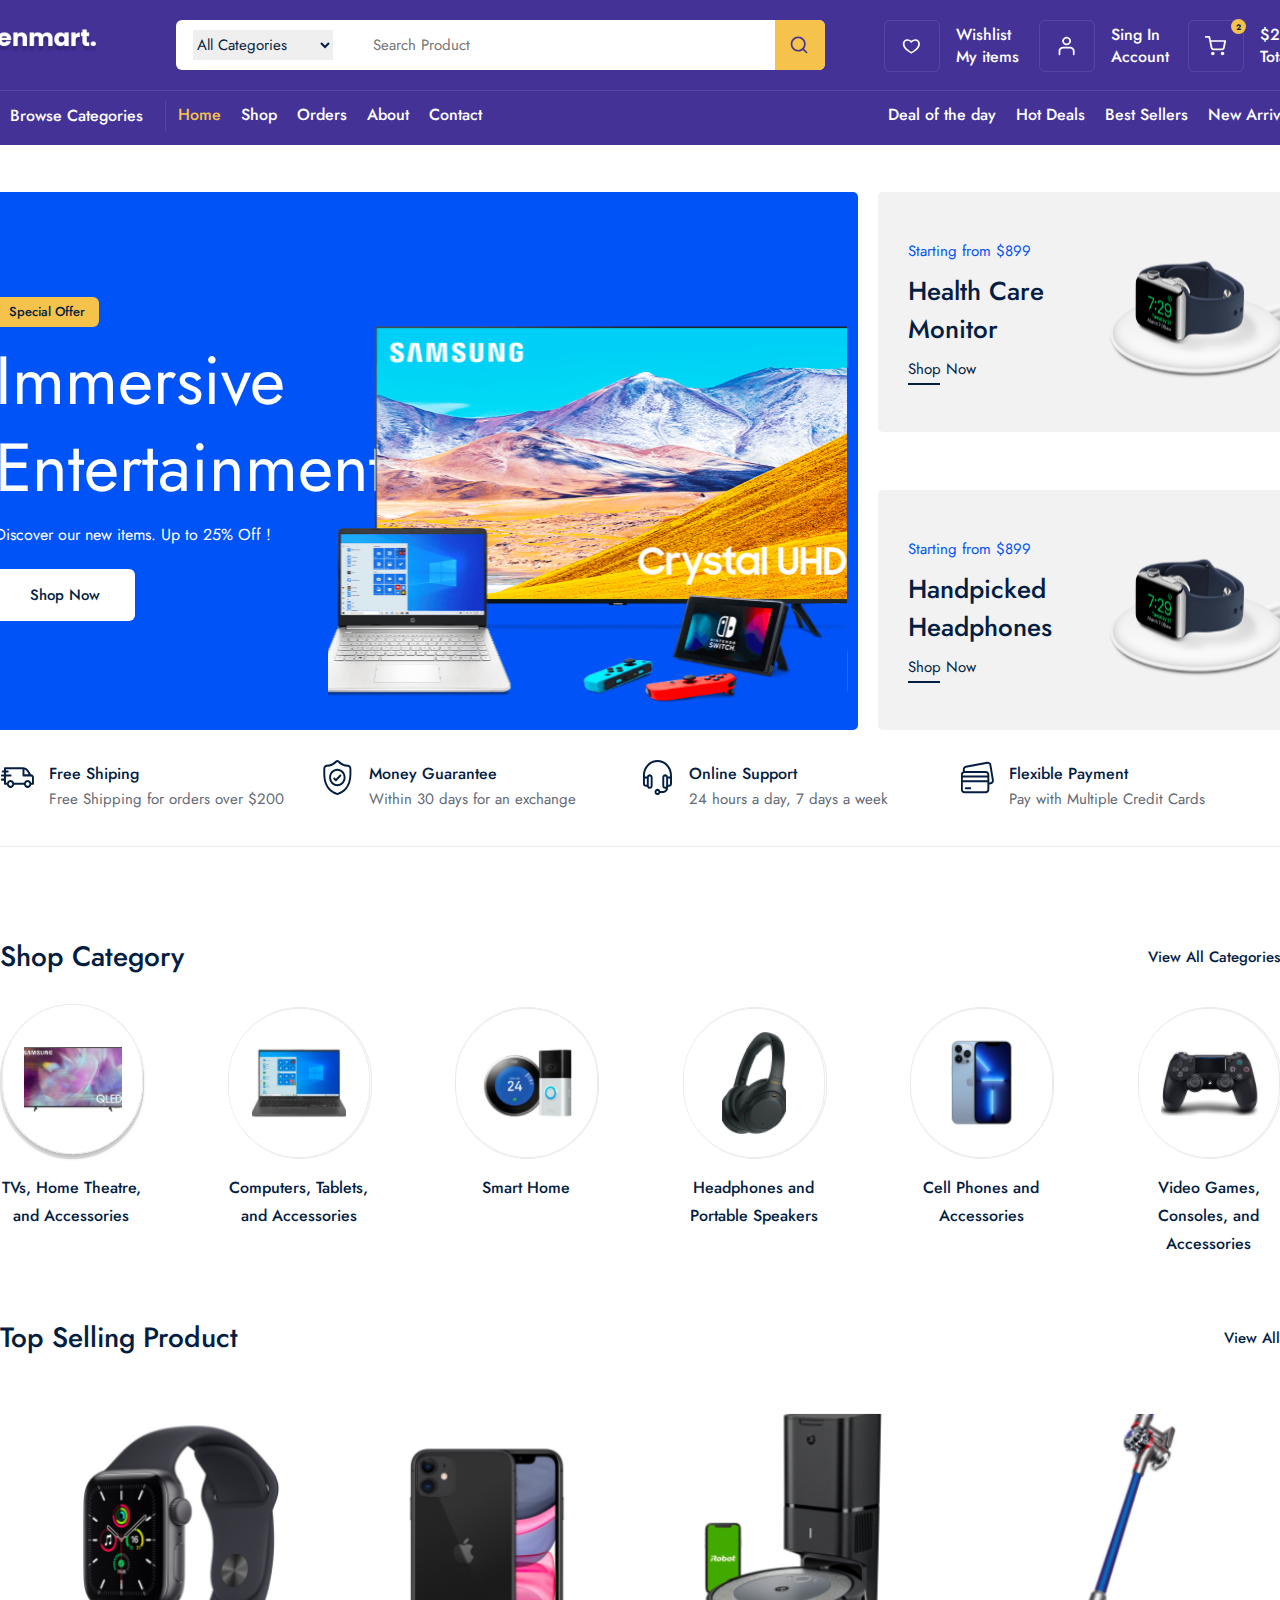
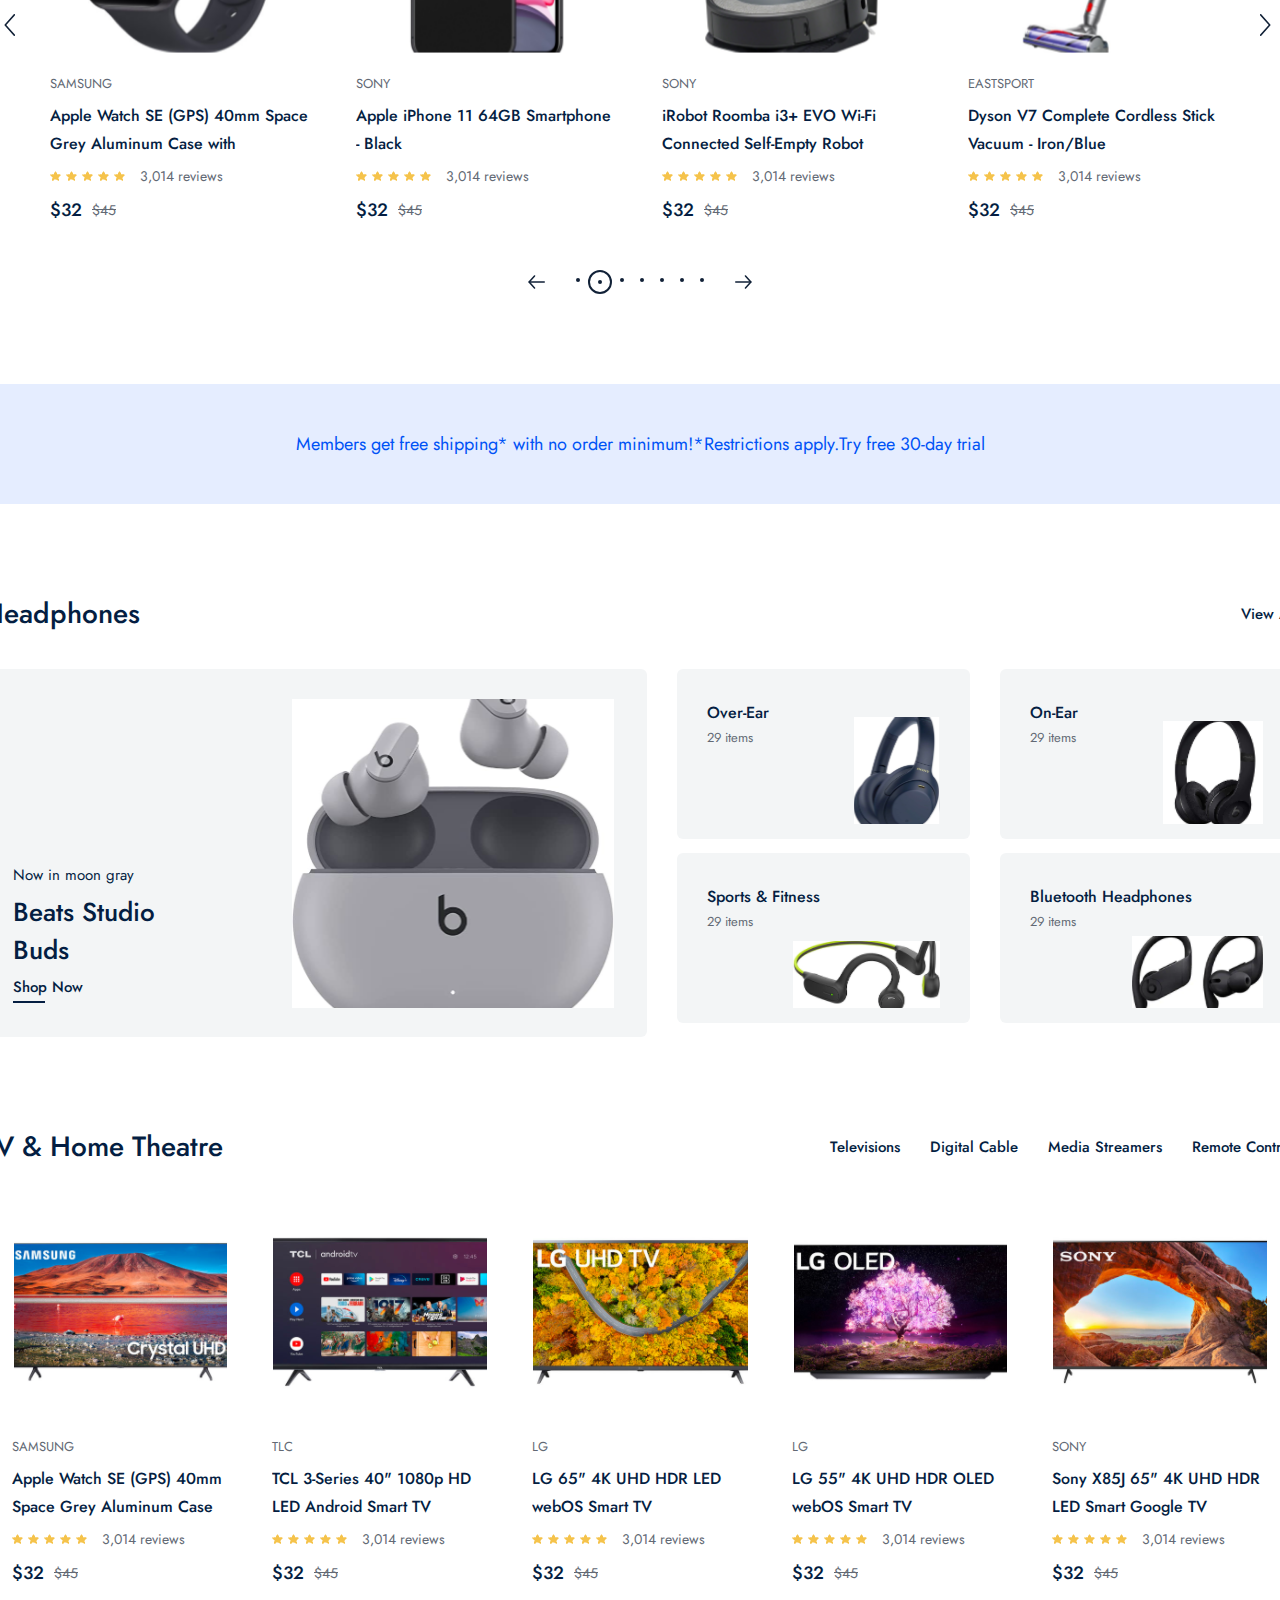
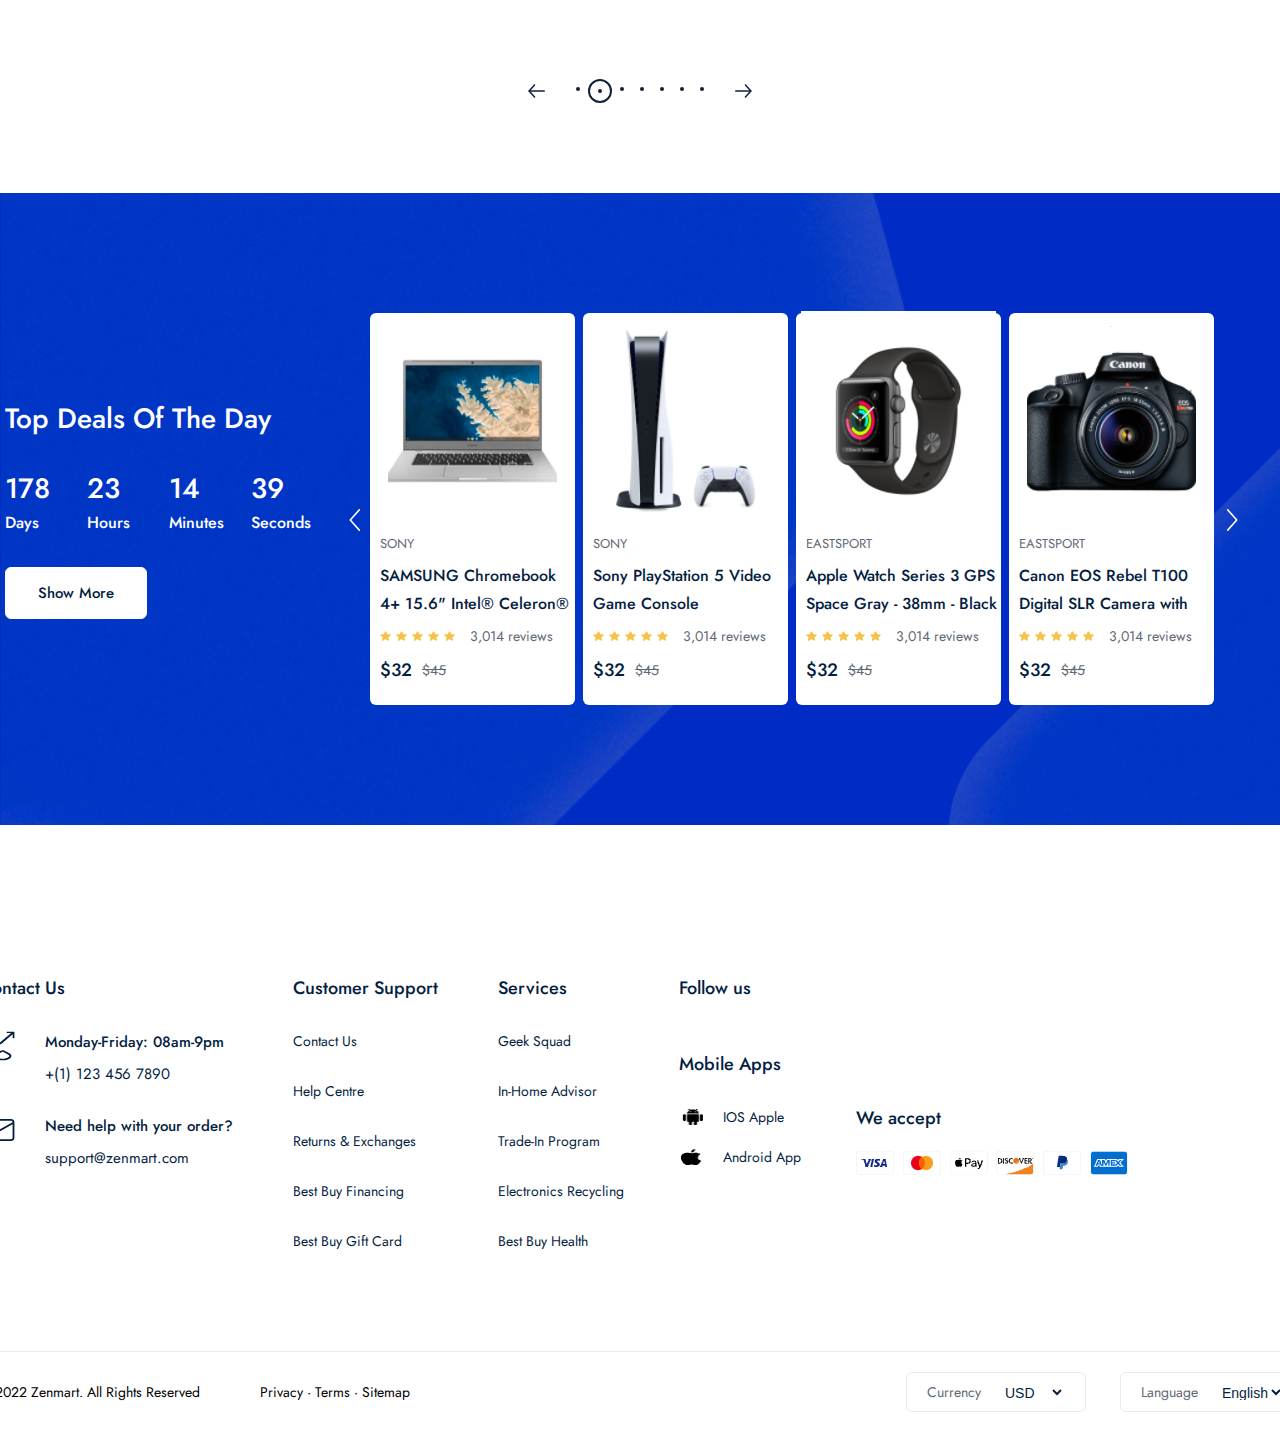
<file: index.html>
<!DOCTYPE html>
<html lang="en">
<head>
    <meta charset="UTF-8">
    <meta name="viewport" content="width=device-width, initial-scale=1.0">
    <title>Zenmart</title>
    <link rel="preconnect" href="https://fonts.googleapis.com">
    <link rel="preconnect" href="https://fonts.gstatic.com" crossorigin>
    <link href="https://fonts.googleapis.com/css2?family=Jost:ital,wght@0,100..900;1,100..900&display=swap" rel="stylesheet">
    <link rel="stylesheet" href="public/css/command.css">
    <link rel="stylesheet" href="public/css/home.css">
    <link rel="stylesheet" href="https://cdnjs.cloudflare.com/ajax/libs/font-awesome/6.5.2/css/all.min.css" integrity="sha512-SnH5WK+bZxgPHs44uWIX+LLJAJ9/2PkPKZ5QiAj6Ta86w+fsb2TkcmfRyVX3pBnMFcV7oQPJkl9QevSCWr3W6A==" crossorigin="anonymous" referrerpolicy="no-referrer" />
</head>
<body>
    <div class="navbar_frame">
        <div class="container">
            <div class="navbar_top">
                <a href="./order.html/card.html">
                    <img src="../public/images/logo.png" alt="">
                </a>
                <div class="nav_search_frame">
                    <div class="search_box">
                        <div class="category_list">
                            <select>
                                <option value=""selected>All Categories</option>
                                <option value="">Computer</option>
                            </select>
                        </div>
                        <input type="search" placeholder="Search Product">
                    </div>
                    <div class="search_icon_box">
                        <img src="public/images/search 1.svg">
                    </div>
                </div>
                <div class="nav_top_menu">
                    <a href="./order.html/card.html">
                        <div class="top_menu_box">
                            <div class="box_icon_box">
                                <img src="public/images/heart 1.svg" alt="">
                            </div>
                            <div class="box_info_box">
                                <span>Wishlist</span>
                                <strong>My items</strong>
                            </div>
                        </div>
                    </a>
                    <a href="./other/login.html">
                        <div class="top_menu_box">
                            <div class="box_icon_box">
                                <img src="public/images/profile 1.svg" alt="">
                            </div>
                            <div class="box_info_box">
                                <span>Sing In</span>
                                <strong>Account</strong>
                            </div>
                        </div>
                    </a>
                    <a href="./order.html/card.html">
                        <div class="top_menu_box">
                            <div class="box_icon_box">
                                <div class="basket_count">2</div>
                                <img src="public/images/shopping-cart 1.svg" alt="">
                            </div>
                            <div class="box_info_box">
                                <span>$200</span>
                                <strong>Total</strong>
                            </div>
                        </div>
                    </a>
                </div>
            </div>
            <div class="navbar_bott">
                <div class="navbar_bott_menu_box">
                    <div class="browse_box">
                        <img src="public/images/Group 44.svg" alt="">
                        <span>Browse Categories</span>
                    </div>
                    <div class="navbar_route_menu">
                        <div class="router_menu">
                            <a href="index.html" class="active">Home</a>
                        </div>
                        <div class="router_menu">
                            <a href="./Product/all.html">Shop</a>
                        </div>
                        <div class="router_menu">
                            <a href="./order.html/card.html">Orders</a>
                        </div>
                        <div class="router_menu">
                            <a href="./other/about.html">About</a>
                        </div>
                        <div class="router_menu">
                            <a href="./other/contact.html">Contact</a>
                        </div>
                    </div>
                    <div class="sorting_menu">
                        <span>Deal of the day</span>
                        <span>Hot Deals</span>
                        <span>Best Sellers</span>
                        <span>New Arrivals</span>
                    </div>
                </div>
            </div>
        </div>
    </div>
    <div class="home_page">
        <div class="header_frame">
            <div class="container">
                <div class="header_left">
                    <div class="header_content">
                        <div>Special Offer</div>
                        <span>Immersive 
                            Entertainment</span>
                        <p>Discover our new items. Up to 25% Off !</p>
                        <a href="./Product/all.html">Shop Now</a>
                        <img src="./public/images/image 12.svg" alt="">
                    </div>
                </div>
                <div class="header_right">
                    <div class="header_box">
                        <div class="box_left">
                            <span>Starting from $899</span>
                            <p>Health Care Monitor</p>
                            <a href="./Product/chosenProduct.html">Shop Now</a>
                            <div class="hover_border"></div>
                        </div>
                        <div class="box_right">
                            <img src="./public/images/image 6.svg">
                        </div>
                    </div>
                    <div class="header_box">
                        <div class="box_left">
                            <span>Starting from $899</span>
                            <p>Handpicked Headphones</p>
                            <a href="./Product/chosenProduct.html">Shop Now</a>
                            <div class="hover_border"></div>
                        </div>
                        <div class="box_right">
                            <img src="./public/images/image 6.svg">
                        </div>
                    </div>
                </div>
            </div>
        </div>
        <div class="service_frame">
            <div class="container">
                <div class="service_box">
                    <img src="./public/images/fast-delivery 1.svg">
                    <div class="service_content">
                        <span>Free Shiping</span>
                        <p>Free Shipping for orders over $200</p>
                    </div>
                </div>
                <div class="service_box">
                    <img src="./public/images/shield 1.svg">
                    <div class="service_content">
                        <span>Money Guarantee</span>
                        <p>Within 30 days for an exchange</p>
                    </div>
                </div>
                <div class="service_box">
                    <img src="./public/images/headphones 1.svg">
                    <div class="service_content">
                        <span>Online Support</span>
                        <p>24 hours a day, 7 days a week</p>
                    </div>
                </div>
                <div class="service_box">
                    <img src="./public/images/credit-card 1.svg">
                    <div class="service_content">
                        <span>Flexible Payment</span>
                        <p>Pay with Multiple Credit Cards</p>
                    </div>
                </div>
            </div>
        </div>
        <div class="shop_category_frame">
            <div class="container">
                <div class="category_top">
                    <span>Shop Category</span>
                    <a href="./Product/all.html">View All Categories</a>
                </div>
                <div class="category_wrapper">
                    <div class="category_box">
                        <div class="category_img_box">
                            <img src="./public/images/images.png" alt="">
                        </div>
                        <span>TVs, Home Theatre, and Accessories</span>
                    </div>
                    <div class="category_box">
                        <div class="category_img_box">
                            <img src="./public/images/images (1).png" alt="">
                        </div>
                        <span>Computers, Tablets, and Accessories</span>
                    </div>
                    <div class="category_box">
                        <div class="category_img_box">
                            <img src="./public/images/images (2).png" alt="">
                        </div>
                        <span>Smart Home</span>
                    </div>
                    <div class="category_box">
                        <div class="category_img_box">
                            <img src="./public/images/images (3).png" alt="">
                        </div>
                        <span>Headphones and Portable Speakers</span>
                    </div>
                    <div class="category_box">
                        <div class="category_img_box">
                            <img src="./public/images/images (4).png" alt="">
                        </div>
                        <span>Cell Phones and Accessories</span>
                    </div>
                    <div class="category_box">
                        <div class="category_img_box">
                            <img src="./public/images/images (5).png" alt="">
                        </div>
                        <span>Video Games, Consoles, and Accessories</span>
                    </div>
                </div>
            </div>
        </div>
        <div class="selling_product_frame">
            <div class="container">
                <div class="category_top">
                    <span>Top Selling Product</span>
                    <a href="./Product/all.html">View All </a>
                </div>
                <div class="product_wrapper">
                <div class="next_pre_box">
                     <img src="./public/images/next.svg" alt="">
                </div>
                <div class="product_boxes">
                    <div class="product_box">
                        <a href="./Product/chosenProduct.html">
                            <div class="product_img_box" style="background-image: url(./public/images/Watch.png); background-size: cover;">
                            <div class="hover_box">
                                <button>Add to Card</button>
                            </div>
                            </div>
                        </a>
                        <div class="product_content_box">
                        <span class="product_title">SAMSUNG</span>
                        <a href="./Product/chosenProduct.html">
                            <p class="product_desc">Apple Watch SE (GPS) 40mm Space Grey Aluminum Case with</p>
                        </a>
                        <div class="review_box">
                            <img src="./public/images/star !.png">
                            <img src="./public/images/star !.png">
                            <img src="./public/images/star !.png">
                            <img src="./public/images/star !.png">
                            <img src="./public/images/star !.png">
                            <span>3,014 reviews</span>
                        </div>
                        <div class="price_box">
                            <strong>$32</strong>
                            <span>$45</span>
                        </div>    
                        </div>
                    </div>
                    <div class="product_box">
                        <a href="./Product/chosenProduct.html">
                            <div class="product_img_box" style="background-image: url(./public/images/Iphone.png); background-size: cover;">
                            <div class="hover_box">
                                <button>Add to Card</button>
                            </div>
                            </div>
                        </a>
                        <div class="product_content_box">
                        <span class="product_title">SONY</span>
                        <a href="./Product/chosenProduct.html">
                            <p class="product_desc">Apple iPhone 11 64GB Smartphone - Black</p>
                        </a>
                        <div class="review_box">
                            <img src="./public/images/star !.png">
                            <img src="./public/images/star !.png">
                            <img src="./public/images/star !.png">
                            <img src="./public/images/star !.png">
                            <img src="./public/images/star !.png">
                            <span>3,014 reviews</span>
                        </div>
                        <div class="price_box">
                            <strong>$32</strong>
                            <span>$45</span>
                        </div>    
                        </div>
                    </div>
                    <div class="product_box">
                        <a href="./Product/chosenProduct.html">
                            <div class="product_img_box" style="background-image: url(./public/images/iRobot.png); background-size: cover;">
                            <div class="hover_box">
                                <button>Add to Card</button>
                            </div>
                            </div>
                        </a>
                        <div class="product_content_box">
                        <span class="product_title">SONY</span>
                        <a href="./Product/chosenProduct.html">
                            <p class="product_desc">iRobot Roomba i3+ EVO Wi-Fi Connected Self-Empty Robot</p>
                        </a>
                        <div class="review_box">
                            <img src="./public/images/star !.png">
                            <img src="./public/images/star !.png">
                            <img src="./public/images/star !.png">
                            <img src="./public/images/star !.png">
                            <img src="./public/images/star !.png">
                            <span>3,014 reviews</span>
                        </div>
                        <div class="price_box">
                            <strong>$32</strong>
                            <span>$45</span>
                        </div>    
                        </div>
                    </div>
                    <div class="product_box">
                        <a href="./Product/chosenProduct.html">
                            <div class="product_img_box" style="background-image: url(./public/images/Vacum-ron.png); background-size: cover;">
                            <div class="hover_box">
                                <button>Add to Card</button>
                            </div>
                            </div>
                        </a>
                        <div class="product_content_box">
                        <span class="product_title">EASTSPORT</span>
                        <a href="./Product/chosenProduct.html">
                            <p class="product_desc">Dyson V7 Complete Cordless Stick Vacuum - Iron/Blue</p>
                        </a>
                        <div class="review_box">
                            <img src="./public/images/star !.png">
                            <img src="./public/images/star !.png">
                            <img src="./public/images/star !.png">
                            <img src="./public/images/star !.png">
                            <img src="./public/images/star !.png">
                            <span>3,014 reviews</span>
                        </div>
                        <div class="price_box">
                            <strong>$32</strong>
                            <span>$45</span>
                        </div>    
                        </div>
                    </div>
                </div>
                <div class="next_pre_box">
                    <img src="./public/images/next.svg" style="transform: scaleX(-1);">
               </div>
            </div>
            <div class="pagionation_box">
                <div class="pagionation_main">
                    <img src="./public/images/arrow-right.svg" alt="">
                    <div class="pagionation_dot">
                        <div class="dot">
                            <div></div>
                        </div>
                        <div class="dot active">
                            <div></div>
                        </div>
                        <div class="dot">
                            <div></div>
                        </div>
                        <div class="dot">
                            <div></div>
                        </div>
                        <div class="dot">
                            <div></div>
                        </div>
                        <div class="dot">
                            <div></div>
                        </div>
                        <div class="dot">
                            <div></div>
                        </div>
                    </div>
                    <img src="./public/images/arrow-right.svg" style="transform: scaleX(-1);">
                </div>
            </div>
        </div>
        </div>
        <div class="adv_frame">
            Members get free shipping* with no order minimum!*Restrictions apply.Try free 30-day trial
        </div>
        <div class="space_product_frame">
            <div class="container">
                <div class="category_top">
                    <span>Headphones</span>
                    <a href="./Product/all.html">View All </a>
                </div>
                <div class="space_product_wrapper">
                    <div class="big_product_box">
                        <div class="big_product_content">
                            <span>Now in moon gray</span>
                            <p>Beats Studio Buds</p>
                            <a href="./Product/all.html">Shop Now</a>
                            <div class="hover_border"></div>
                        </div>
                        <img src="./public/images/Headphone@.png" alt="">
                    </div>
                    <div class="small_product_wrapper">
                        <div class="small_product_box">
                            <div class="small_product_content">
                                <strong>Over-Ear</strong>
                                <span>29 items</span>
                            </div>
                            <img src="./public/images/Headphones new.svg" alt="">
                        </div>
                        <div class="small_product_box">
                            <div class="small_product_content">
                                <strong>On-Ear</strong>
                                <span>29 items</span>
                            </div>
                            <img src="./public/images/Headphone small.png" alt="">
                        </div>
                        <div class="small_product_box">
                            <div class="small_product_content">
                                <strong>Sports & Fitness</strong>
                                <span>29 items</span>
                            </div>
                            <img src="./public/images/Headphone fitness.png" alt="">
                        </div>
                        <div class="small_product_box">
                            <div class="small_product_content">
                                <strong>Bluetooth Headphones</strong>
                                <span>29 items</span>
                            </div>
                            <img src="./public/images/Headphone pair.png" alt="">
                        </div>
                    </div>
              </div>
            </div>
        </div>
        <div class="tv_frame">
            <div class="container">
                <div class="category_top">
                    <span>TV & Home Theatre</span>
                    <div>
                        <a href="">Televisions</a>
                        <a href="">Digital Cable </a>
                        <a href="">Media Streamers</a>
                        <a href="">Remote Controls</a>
                    </div>
                </div>  
                <div class="tv_wrapper">
                    <div class="next_pre_box">
                        <img src="./public/images/next.svg" alt="">
                   </div>
                   <div class="tv_product_boxes">
                    <div class="tv_product_box">
                        <div class="product_img">
                            <a href="/Product/chosenProduct.html">
                                <img src="./public/images/Samsung TV.png" alt="">
                            </a>
                        </div>
                        <div class="product_content_box">
                            <span class="product_title">SAMSUNG</span>
                            <a href="./Product/chosenProduct.html">
                                <p class="product_desc">Apple Watch SE (GPS) 40mm Space Grey Aluminum Case with</p>
                            </a>
                            <div class="review_box">
                                <img src="./public/images/star !.png">
                                <img src="./public/images/star !.png">
                                <img src="./public/images/star !.png">
                                <img src="./public/images/star !.png">
                                <img src="./public/images/star !.png">
                                <span>3,014 reviews</span>
                            </div>
                            <div class="price_box">
                                <strong>$32</strong>
                                <span>$45</span>
                            </div>    
                        </div>
                    </div>
                    <div class="tv_product_box">
                        <div class="product_img">
                            <a href="./Product/chosenProduct.html">
                                <img src="./public/images/Android tv.png" alt="">
                            </a>
                        </div>
                        <div class="product_content_box">
                            <span class="product_title">TLC</span>
                            <a href="./Product/chosenProduct.html">
                                <p class="product_desc">TCL 3-Series 40" 1080p HD LED Android Smart TV 40S334-CA</p>
                            </a>
                            <div class="review_box">
                                <img src="./public/images/star !.png">
                                <img src="./public/images/star !.png">
                                <img src="./public/images/star !.png">
                                <img src="./public/images/star !.png">
                                <img src="./public/images/star !.png">
                                <span>3,014 reviews</span>
                            </div>
                            <div class="price_box">
                                <strong>$32</strong>
                                <span>$45</span>
                            </div>    
                        </div>
                    </div>
                    <div class="tv_product_box">
                        <div class="product_img">
                            <a href="./Product/chosenProduct.html">
                                <img src="./public/images/LG TV.png" alt="">
                            </a>
                        </div>
                        <div class="product_content_box">
                            <span class="product_title">LG</span>
                            <a href="./Product/chosenProduct.html">
                                <p class="product_desc">LG 65" 4K UHD HDR LED webOS Smart TV</p>
                            </a>
                            <div class="review_box">
                                <img src="./public/images/star !.png">
                                <img src="./public/images/star !.png">
                                <img src="./public/images/star !.png">
                                <img src="./public/images/star !.png">
                                <img src="./public/images/star !.png">
                                <span>3,014 reviews</span>
                            </div>
                            <div class="price_box">
                                <strong>$32</strong>
                                <span>$45</span>
                            </div>    
                        </div>
                    </div>
                    <div class="tv_product_box">
                        <div class="product_img">
                            <a href="./Product/chosenProduct.html">
                                <img src="./public/images/OLED TV.png" alt="">
                            </a>
                        </div>
                        <div class="product_content_box">
                            <span class="product_title">LG</span>
                            <a href="./Product/chosenProduct.html">
                                <p class="product_desc">LG 55" 4K UHD HDR OLED webOS Smart TV </p>
                            </a>
                            <div class="review_box">
                                <img src="./public/images/star !.png">
                                <img src="./public/images/star !.png">
                                <img src="./public/images/star !.png">
                                <img src="./public/images/star !.png">
                                <img src="./public/images/star !.png">
                                <span>3,014 reviews</span>
                            </div>
                            <div class="price_box">
                                <strong>$32</strong>
                                <span>$45</span>
                            </div>    
                        </div>
                    </div>
                    <div class="tv_product_box">
                        <div class="product_img">
                            <a href="./Product/chosenProduct.html">
                                <img src="./public/images/SONY TV.png" alt="">
                            </a>
                        </div>
                        <div class="product_content_box">
                            <span class="product_title">SONY</span>
                            <a href="./Product/chosenProduct.html">
                                <p class="product_desc">Sony X85J 65" 4K UHD HDR LED Smart Google TV KD65X85J</p>
                            </a>
                            <div class="review_box">
                                <img src="./public/images/star !.png">
                                <img src="./public/images/star !.png">
                                <img src="./public/images/star !.png">
                                <img src="./public/images/star !.png">
                                <img src="./public/images/star !.png">
                                <span>3,014 reviews</span>
                            </div>
                            <div class="price_box">
                                <strong>$32</strong>
                                <span>$45</span>
                            </div>    
                        </div>
                    </div>
                   </div>
                   <div class="next_pre_box">
                    <img src="./public/images/next.svg" style="transform: scaleX(-1);">
               </div>
                </div>
                <div class="pagionation_box">
                    <div class="pagionation_main">
                        <img src="./public/images/arrow-right.svg" alt="">
                        <div class="pagionation_dot">
                            <div class="dot">
                                <div></div>
                            </div>
                            <div class="dot active">
                                <div></div>
                            </div>
                            <div class="dot">
                                <div></div>
                            </div>
                            <div class="dot">
                                <div></div>
                            </div>
                            <div class="dot">
                                <div></div>
                            </div>
                            <div class="dot">
                                <div></div>
                            </div>
                            <div class="dot">
                                <div></div>
                            </div>
                        </div>
                        <img src="./public/images/arrow-right.svg" style="transform: scaleX(-1);">
                    </div>
                </div>
            </div>
        </div>
        <div class="event_frame">
            <div class="container">
                <div class="event_content_box">
                    <span class="event_title">Top Deals Of The Day</span>
                    <div class="timer_wrapper">
                        <div class="timer_box">
                            <strong>178</strong>
                            <span>Days</span>
                        </div>
                        <div class="timer_box">
                            <strong>23</strong>
                            <span>Hours</span>
                        </div>
                        <div class="timer_box">
                            <strong>14</strong>
                            <span>Minutes</span>
                        </div>
                        <div class="timer_box">
                            <strong>39</strong>
                            <span>Seconds</span>
                        </div>
                    </div>
                    <a href="./Product/all.html">Show More</a>
                </div>
                <div class="event_product_wrapper">
                    <div class="next_pre_box">
                        <img src="./public/images/next.svg" alt="" class="white_svg">
                   </div>
                   <div class="event_product_boxes">
                    <div class="event_product_box">
                        <div class="event_product_img">
                            <a href="./Product/chosenProduct.html">
                                <img src="./public/images/Laptop.png" alt="">
                            </a>
                        </div>
                        <div class="product_content_box" style="padding: 0 0 0 10px;">
                            <span class="product_title">SONY</span>
                            <a href="./Product/chosenProduct.html">
                                <p class="product_desc">SAMSUNG Chromebook 4+ 15.6" Intel® Celeron®</p>
                            </a>
                            <div class="review_box">
                                <img src="./public/images/star !.png">
                                <img src="./public/images/star !.png">
                                <img src="./public/images/star !.png">
                                <img src="./public/images/star !.png">
                                <img src="./public/images/star !.png">
                                <span>3,014 reviews</span>
                            </div>
                            <div class="price_box">
                                <strong>$32</strong>
                                <span>$45</span>
                            </div>    
                        </div>
                    </div>
                    <div class="event_product_box">
                        <div class="event_product_img">
                            <a href="./Product/chosenProduct.html">
                                <img src="./public/images/Ps 5.png" alt="">
                            </a>
                        </div>
                        <div class="product_content_box" style="padding: 0 0 0 10px;">
                            <span class="product_title">SONY</span>
                            <a href="./Product/chosenProduct.html">
                                <p class="product_desc">Sony PlayStation 5 Video Game Console</p>
                            </a>
                            <div class="review_box">
                                <img src="./public/images/star !.png">
                                <img src="./public/images/star !.png">
                                <img src="./public/images/star !.png">
                                <img src="./public/images/star !.png">
                                <img src="./public/images/star !.png">
                                <span>3,014 reviews</span>
                            </div>
                            <div class="price_box">
                                <strong>$32</strong>
                                <span>$45</span>
                            </div>    
                        </div>
                    </div>
                    <div class="event_product_box">
                        <div class="event_product_img">
                            <a href="./Product/chosenProduct.html">
                                <img src="./public/images/Hand watch.png" alt="">
                            </a>
                        </div>
                        <div class="product_content_box" style="padding: 0 0 0 10px;">
                            <span class="product_title">EASTSPORT</span>
                            <a href="./Product/chosenProduct.html">
                                <p class="product_desc">Apple Watch Series 3 GPS Space Gray - 38mm - Black</p>
                            </a>
                            <div class="review_box">
                                <img src="./public/images/star !.png">
                                <img src="./public/images/star !.png">
                                <img src="./public/images/star !.png">
                                <img src="./public/images/star !.png">
                                <img src="./public/images/star !.png">
                                <span>3,014 reviews</span>
                            </div>
                            <div class="price_box">
                                <strong>$32</strong>
                                <span>$45</span>
                            </div>    
                        </div>
                    </div>
                    <div class="event_product_box">
                        <div class="event_product_img">
                            <a href="./Product/chosenProduct.html">
                                <img src="./public/images/Camera.png" alt="">
                            </a>
                        </div>
                        <div class="product_content_box" style="padding: 0 0 0 10px;">
                            <span class="product_title">EASTSPORT</span>
                            <a href="./Product/chosenProduct.html">
                                <p class="product_desc">Canon EOS Rebel T100 Digital SLR Camera with</p>
                            </a>
                            <div class="review_box">
                                <img src="./public/images/star !.png">
                                <img src="./public/images/star !.png">
                                <img src="./public/images/star !.png">
                                <img src="./public/images/star !.png">
                                <img src="./public/images/star !.png">
                                <span>3,014 reviews</span>
                            </div>
                            <div class="price_box">
                                <strong>$32</strong>
                                <span>$45</span>
                            </div>    
                        </div>
                    </div>
                   <div class="next_pre_box">
                    <img src="./public/images/next.svg"style="transform: scaleX(-1);" class="white_svg">
                </div>
                </div>
            </div>
         </div>
        </div>
    </div>
    <div class="footer_frame">
        <div class="container">
            <div class="footer_top">
                <div class="footer_contact_box">
                    <span class="footer_spec_title">Contact Us</span>
                    <div class="footer_contact_main">
                        <img src="./public/images/phone-call 1.svg" alt="">
                        <div>
                            <strong>Monday-Friday: 08am-9pm</strong>
                            <span>+(1) 123 456 7890</span>
                        </div>
                    </div>
                    <div class="footer_contact_main">
                        <img src="./public/images/email 1.svg" alt="">
                        <div>
                            <strong>Need help with your order?</strong>
                            <span>support@zenmart.com</span>
                        </div>
                    </div>
                </div>
                <div class="footer_support_box">
                    <div class="footer_spec_title" style="margin-bottom: 10px;">Customer Support</div>
                    <a href="">Contact Us</a>
                    <a href="">Help Centre</a>
                    <a href="">Returns & Exchanges</a>
                    <a href="">Best Buy Financing</a>
                    <a href="">Best Buy Gift Card</a>
                </div>
                <div class="footer_support_box">
                    <div class="footer_spec_title" style="margin-bottom: 10px;">Services</div>
                    <a href="">Geek Squad</a>
                    <a href="">In-Home Advisor</a>
                    <a href="">Trade-In Program</a>
                    <a href="">Electronics Recycling</a>
                    <a href="">Best Buy Health</a>
                </div>
                <div class="footer_media_box">
                    <div class="footer_media_main">
                        <span class="footer_spec_title" style="margin-bottom: 20px;">Follow us</span>
                        <div class="media_box">
                            <i class="fa-brands fa-facebook-f"></i>
                            <i class="fa-brands fa-twitter"></i>
                            <i class="fa-brands fa-instagram"></i>
                            <i class="fa-brands fa-linkedin-in"></i>
                        </div>
                    </div>
                    <div class="footer_media_main" style="margin-top: 30px;">
                        <span class="footer_spec_title" style="margin-bottom: 20px;">Mobile Apps</span>
                        <div class="mobile_app_box">
                            <img src="./public/images/android (1) 1.png" alt="">
                            <span>IOS Apple</span>
                       </div>
                       <div class="mobile_app_box">
                        <img src="./public/images/apple 1 (1).png" alt="">
                        <span>Android App</span>
                    </div>
                    </div>
                </div>
                <div class="footer_media_box">
                    <div class="footer_media_main" style="margin-top: 130px;">
                        <span class="footer_spec_title" style="margin-bottom: 20px;">We accept</span>

                        <div class="card_box">
                            <img src="./public/images/Visa.png" alt="">
                            <img src="./public/images/Master.png" alt="">
                            <img src="./public/images/Pay.png" alt="">
                            <img src="./public/images/Discover.png" alt="">
                            <img src="./public/images/P!.png" alt="">
                            <img src="./public/images/Amex.png" alt="">
                        </div>
                    </div>
                </div> 
             </div>
             <div class="footer_bottom">
                <div class="footer_main">
                  <div class="footer_bottom_left">
                    <span>© 2022 Zenmart. All Rights Reserved</span>
                    <span>Privacy · Terms · Sitemap</span>
                  </div>
                  <div class="footer_bottom_right">
                    <div class="footer_select_box">
                      <span>Currency</span>
                      <select name="" id="">
                        <option value="">USD</option>
                        <option value="">UZS</option>
                      </select>
                    </div>
                    <div class="footer_select_box">
                      <span>Language</span>
                      <select name="" id="">
                        <option value="">English</option>
                        <option value="">Uzbek</option>
                      </select>
                    </div>
                </div>
            </div>
        </div>
    </div>
</body>
</html>
</file>
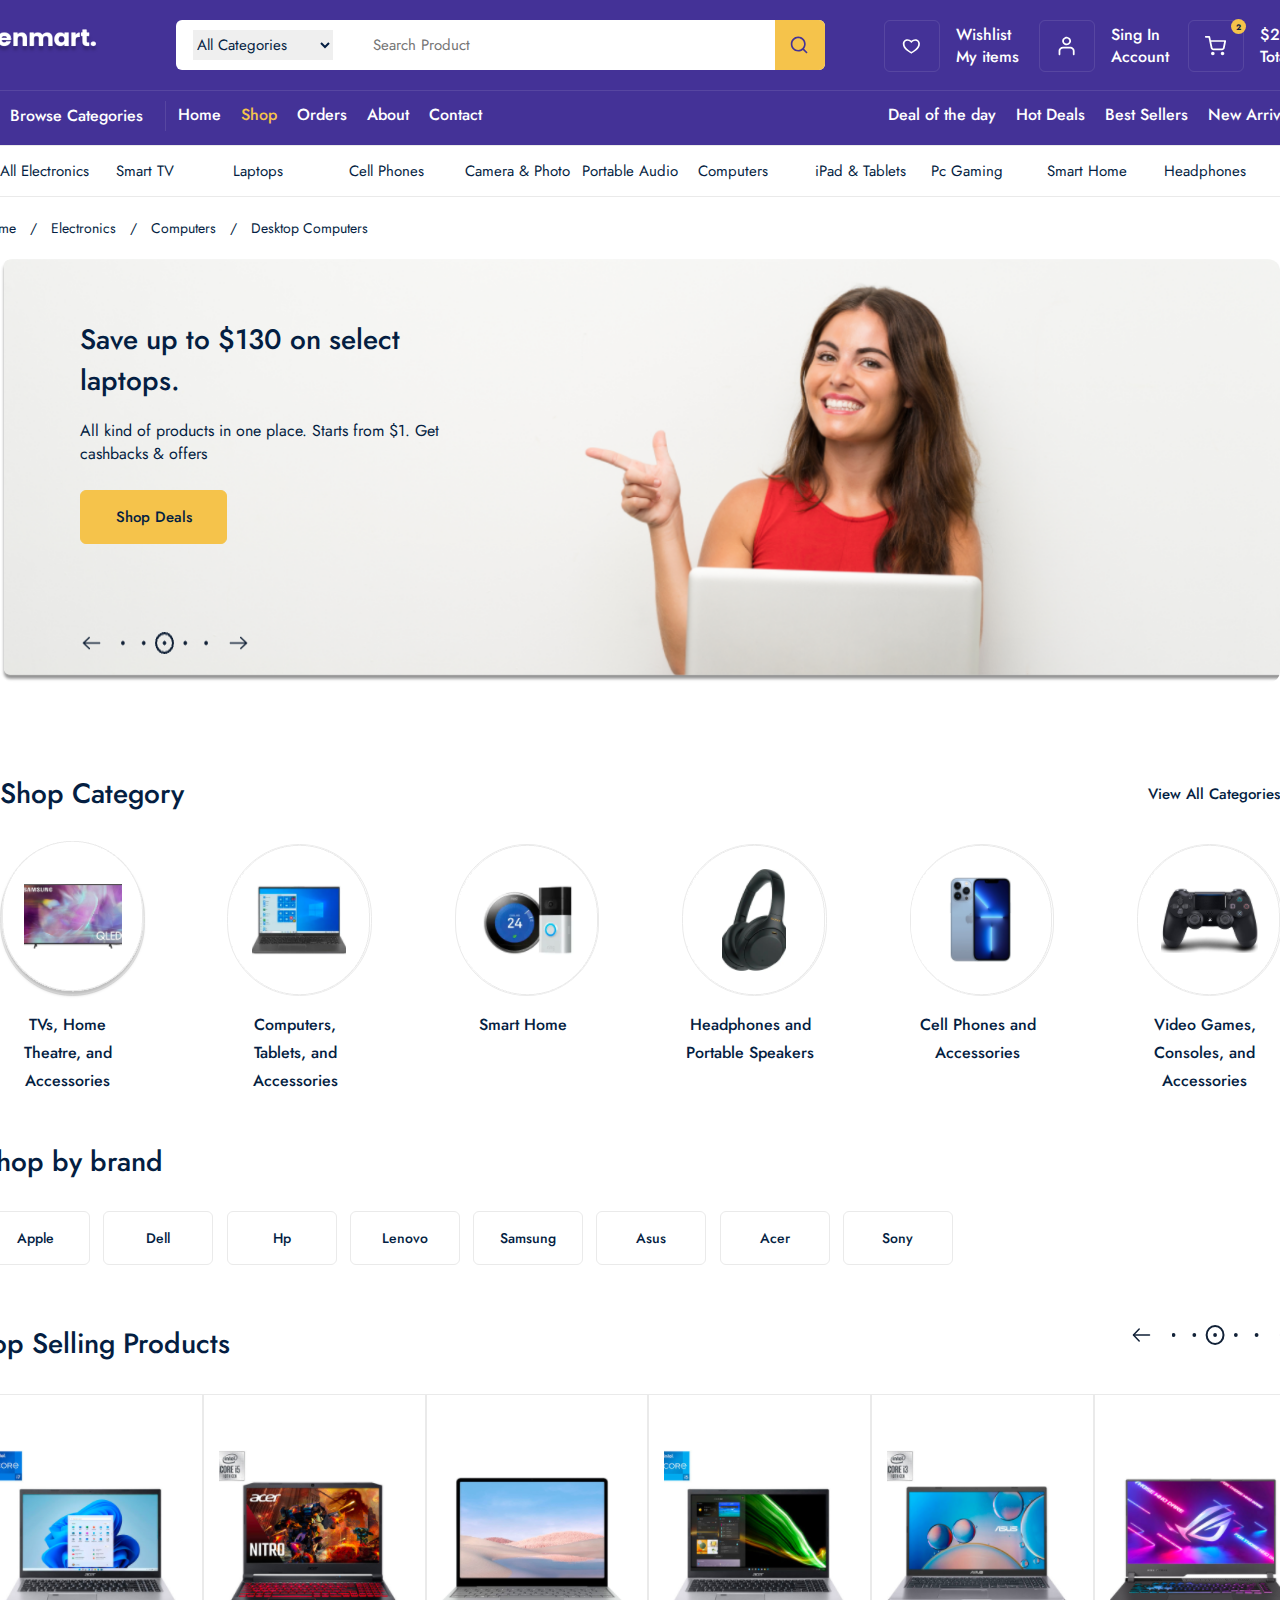
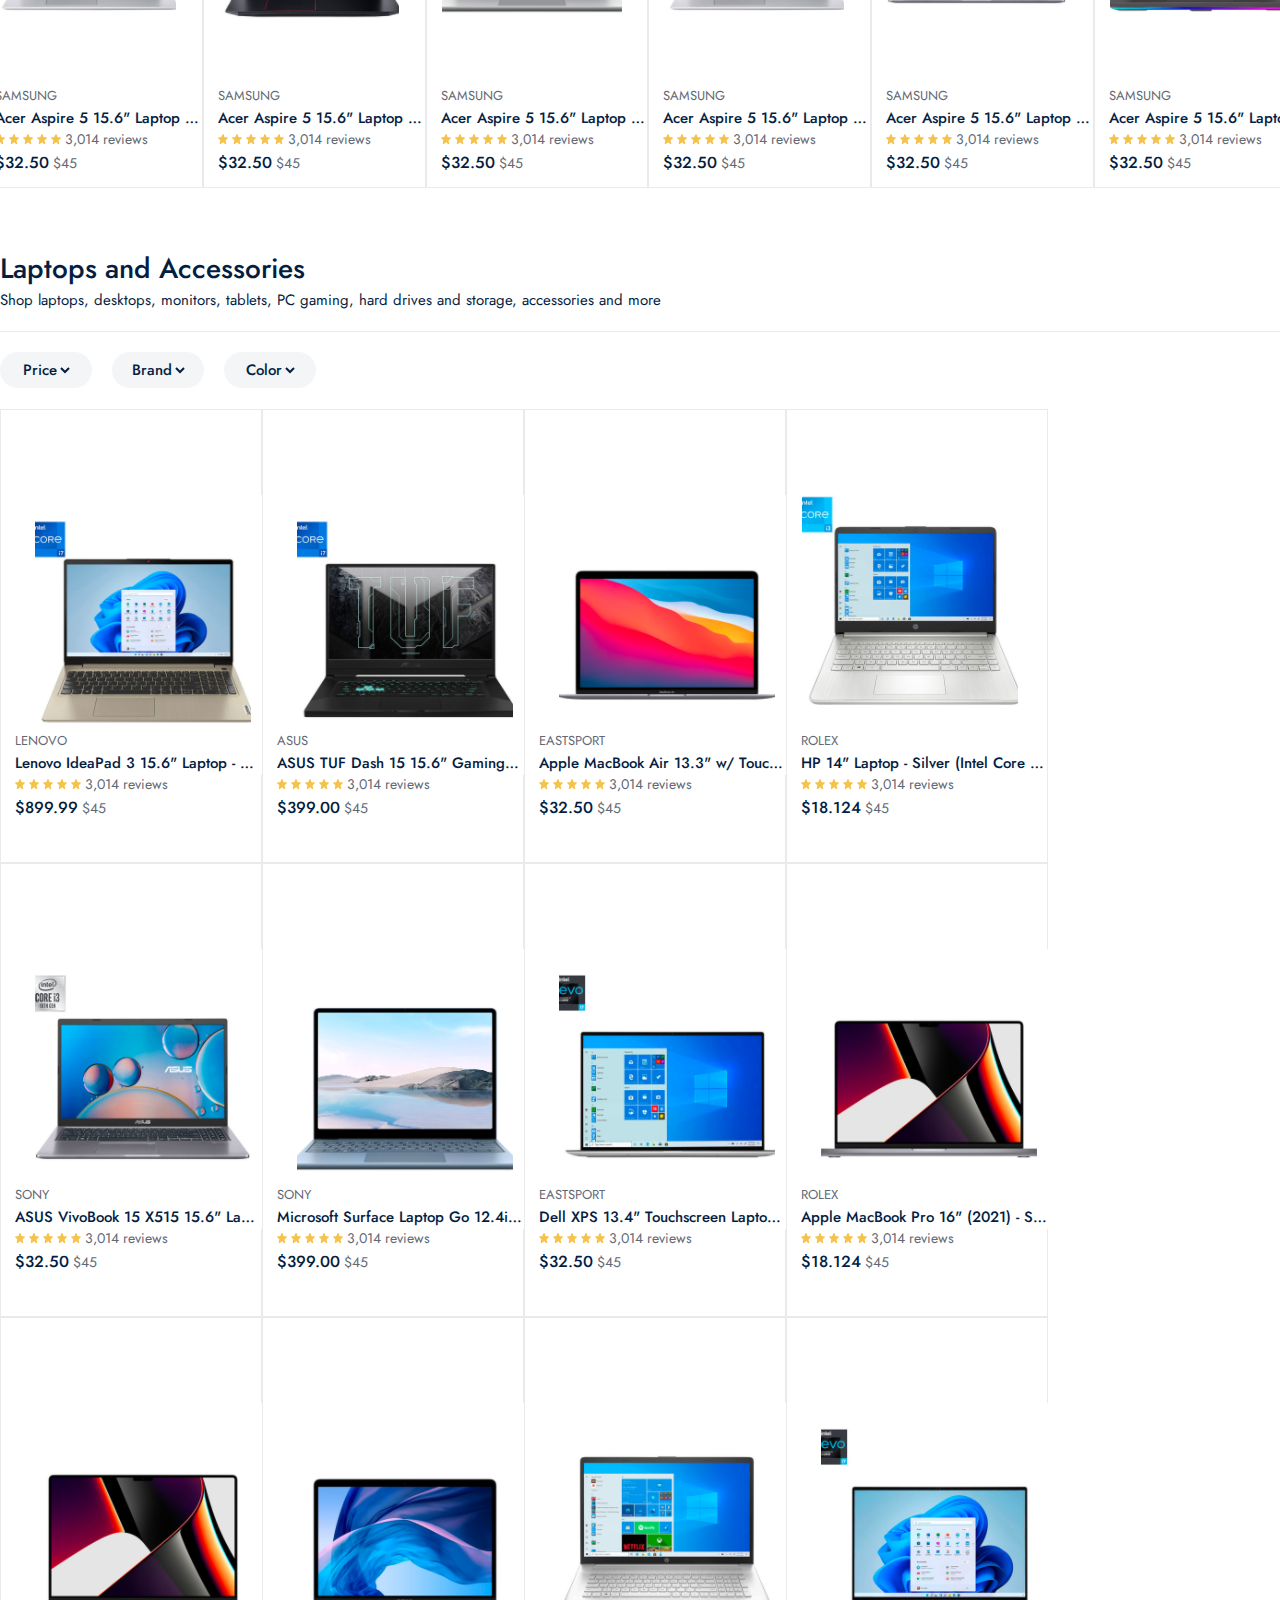
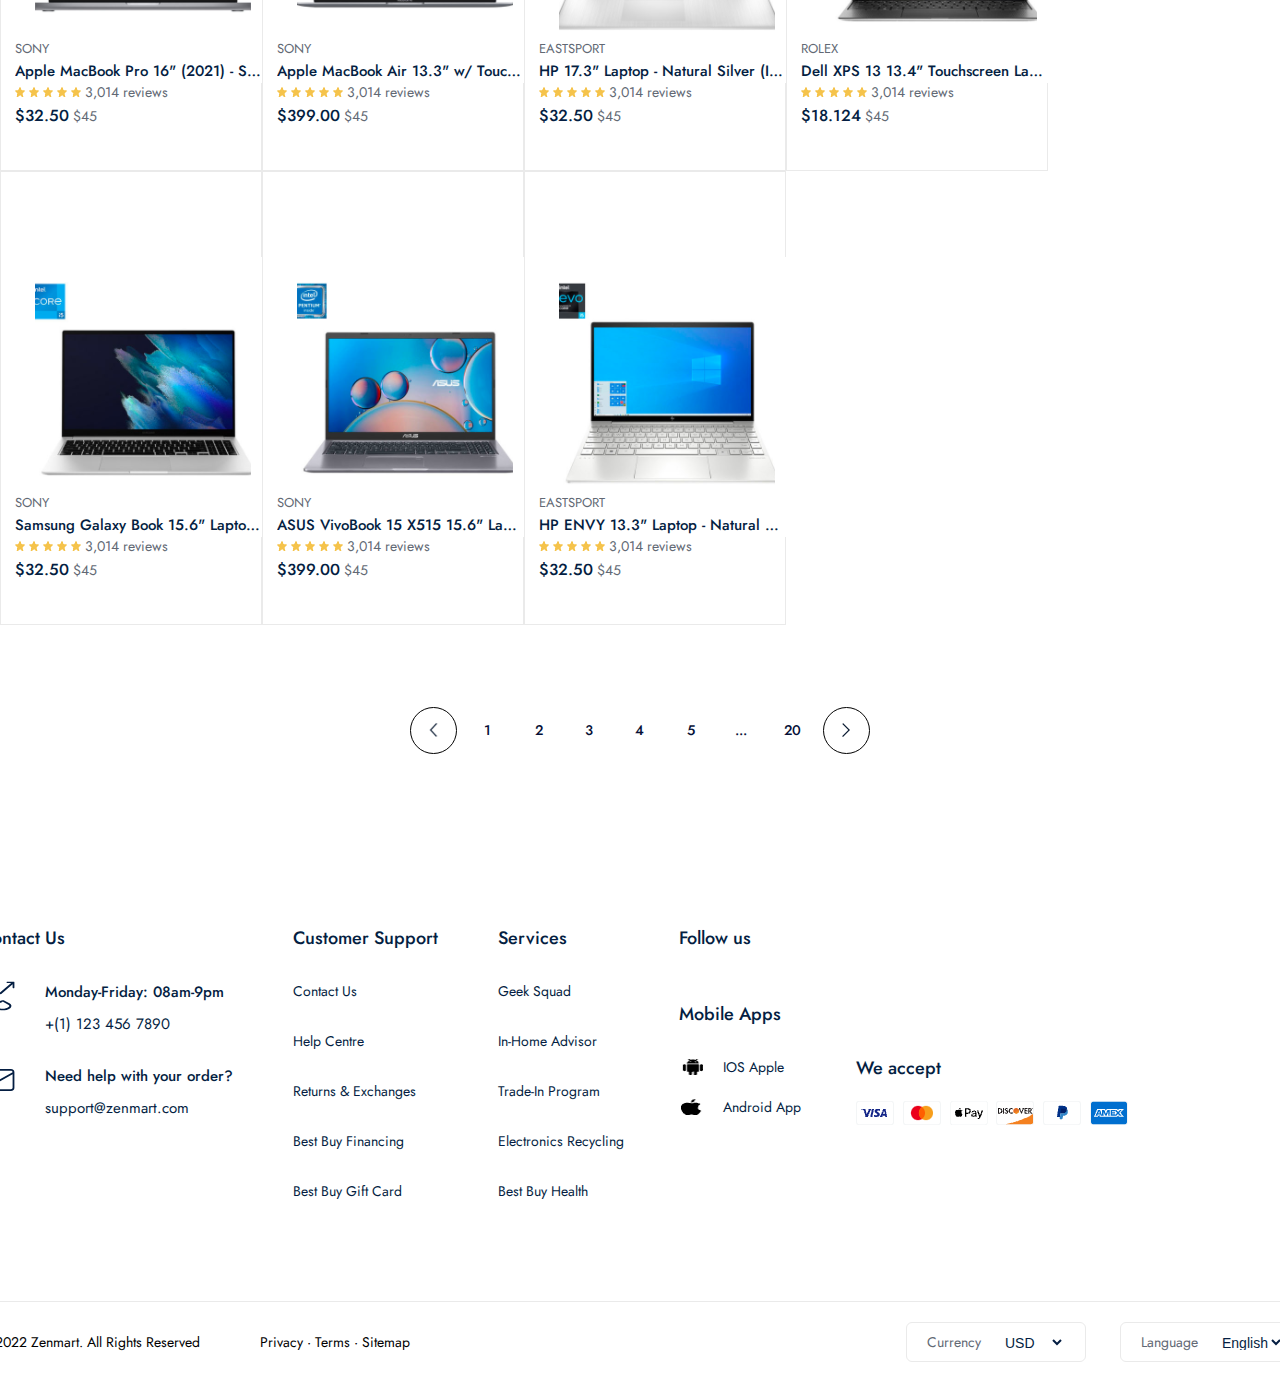
<file: Product/all.html>
<!DOCTYPE html>
<html lang="en">
<head>
    <meta charset="UTF-8">
    <meta name="viewport" content="width=device-width, initial-scale=1.0">
    <title>Zenmart</title>
    <link rel="preconnect" href="https://fonts.googleapis.com">
    <link rel="preconnect" href="https://fonts.gstatic.com" crossorigin>
    <link href="https://fonts.googleapis.com/css2?family=Jost:ital,wght@0,100..900;1,100..900&display=swap" rel="stylesheet">
    <link rel="stylesheet" href="../public/css/command.css">
    <link rel="stylesheet" href="../public/css/product_all.css">
    <link rel="stylesheet" href="https://cdnjs.cloudflare.com/ajax/libs/font-awesome/6.5.2/css/all.min.css" integrity="sha512-SnH5WK+bZxgPHs44uWIX+LLJAJ9/2PkPKZ5QiAj6Ta86w+fsb2TkcmfRyVX3pBnMFcV7oQPJkl9QevSCWr3W6A==" crossorigin="anonymous" referrerpolicy="no-referrer" />
</head>
<body>
  <div class="navbar_frame">
        <div class="container">
            <div class="navbar_top">
                <a href="../order.html/card.html">
                    <img src="../public/images/logo.png" alt="">
                </a>
                <div class="nav_search_frame">
                    <div class="search_box">
                        <div class="category_list">
                            <select>
                                <option value=""selected>All Categories</option>
                                <option value="">Computer</option>
                            </select>
                        </div>
                        <input type="search" placeholder="Search Product">
                    </div>
                    <div class="search_icon_box">
                        <img src="../public/images/search 1.svg">
                    </div>
                </div>
                <div class="nav_top_menu">
                    <a href="./order.html/card.html">
                        <div class="top_menu_box">
                            <div class="box_icon_box">
                                <img src="../public/images/heart 1.svg" alt="">
                            </div>
                            <div class="box_info_box">
                                <span>Wishlist</span>
                                <strong>My items</strong>
                            </div>
                        </div>
                    </a>
                    <a href="./other/login.html">
                        <div class="top_menu_box">
                            <div class="box_icon_box">
                                <img src="../public/images/profile 1.svg" alt="">
                            </div>
                            <div class="box_info_box">
                                <span>Sing In</span>
                                <strong>Account</strong>
                            </div>
                        </div>
                    </a>
                    <a href="./order.html/card.html">
                        <div class="top_menu_box">
                            <div class="box_icon_box">
                                <div class="basket_count">2</div>
                                <img src="../public/images/shopping-cart 1.svg" alt="">
                            </div>
                            <div class="box_info_box">
                                <span>$200</span>
                                <strong>Total</strong>
                            </div>
                        </div>
                    </a>
                </div>
            </div>
            <div class="navbar_bott">
                <div class="navbar_bott_menu_box">
                    <div class="browse_box">
                        <img src="../public/images/Group 44.svg" alt="">
                        <span>Browse Categories</span>
                    </div>
                    <div class="navbar_route_menu">
                        <div class="router_menu">
                            <a href="./index.html">Home</a>
                        </div>
                        <div class="router_menu">
                            <a href="./Product/all.html" class="active">Shop</a>
                        </div>
                        <div class="router_menu">
                            <a href="./order.html/card.html">Orders</a>
                        </div>
                        <div class="router_menu">
                            <a href="./other/about.html">About</a>
                        </div>
                        <div class="router_menu">
                            <a href="./other/contact.html">Contact</a>
                        </div>
                    </div>
                    <div class="sorting_menu">
                        <span>Deal of the day</span>
                        <span>Hot Deals</span>
                        <span>Best Sellers</span>
                        <span>New Arrivals</span>
                    </div>
                </div>
            </div>
        </div>
    </div>
    
    <div class="shop_page">
        <div class="category_top_frame">
          <div class="container">
            <div>All Electronics</div>
            <div>Smart TV</div>
            <div>Laptops</div>
            <div>Cell Phones</div>
            <div>Camera & Photo</div>
            <div>Portable Audio</div>
            <div>Computers</div>
            <div>iPad & Tablets</div>
            <div>Pc Gaming</div>
            <div>Smart Home</div>
            <div>Headphones</div>
          </div>
        </div>
        <div class="page_rooter">
          <span>Home</span>
          <span class="drop">/</span>
          <span> Electronics</span>
          <span class="drop">/</span>
          <span>Computers</span>
          <span class="drop">/</span>
          <span>Desktop Computers</span>
        </div>
  
        <div class="header_frame">
          <div class="container">
            <div class="header_frame_contend">
              <span>Save up to $130 on select laptops.</span>
              <p>
                All kind of products in one place. Starts from $1. Get cashbacks &
                offers
              </p>
              <a href="">
                <div class="shop_bottom">
                  <span>Shop Deals</span>
                </div>
              </a>
              <div class="arrow">
                <img src="../public/images/arrow-right.png" alt="" />
                <img src="../public/images/bullets ready.png" alt="" />
                <img src="../public/images/arrow-right women.png" alt="" />
              </div>
            </div>
          </div>
        </div>
        <div class="shop_category_frame">
          <div class="container">
            <div class="category_top">
              <span>Shop Category</span>
              <a href="../product/all.html"> View All Categories</a>
            </div>
            <div class="category_wrapper">
              <div class="category_box">
                <div class="category_img_box">
                  <img src="../public/images/images.png" alt="" />
                </div>
                <span> TVs, Home Theatre, and Accessories</span>
              </div>
              <div class="category_box">
                <div class="category_img_box">
                  <img src="../public/images/images (1).png" alt="" />
                </div>
                <span> Computers, Tablets, and Accessories</span>
              </div>
              <div class="category_box">
                <div class="category_img_box">
                  <img src="../public/images/images (2).png" alt="" />
                </div>
                <span> Smart Home</span>
              </div>
              <div class="category_box">
                <div class="category_img_box">
                  <img src="../public/images/images (3).png" alt="" />
                </div>
                <span>Headphones and Portable Speakers</span>
              </div>
              <div class="category_box">
                <div class="category_img_box">
                  <img src="../public/images/images (4).png" alt="" />
                </div>
                <span> Cell Phones and Accessories</span>
              </div>
              <div class="category_box">
                <div class="category_img_box">
                  <img src="../public/images/images (5).png" alt="" />
                </div>
                <span> Video Games, Consoles, and Accessories</span>
              </div>
            </div>
          </div>
        </div>
        <div class="brand_frame">
          <div class="container">
            <div class="brand_name">
              <span>Shop by brand</span>
            </div>
            <div class="brand_contend">
              <div class="brand_box">
                <span>Apple</span>
              </div>
              <div class="brand_box">
                <span>Dell</span>
              </div>
              <div class="brand_box">
                <span>Hp</span>
              </div>
              <div class="brand_box">
                <span>Lenovo</span>
              </div>
              <div class="brand_box">
                <span>Samsung</span>
              </div>
              <div class="brand_box">
                <span>Asus</span>
              </div>
              <div class="brand_box">
                <span>Acer</span>
              </div>
              <div class="brand_box">
                <span>Sony</span>
              </div>
            </div>
          </div>
        </div>
        <div class="top_products_frame">
          <div class="container">
            <div class="top_products_name">
              <span>Top Selling Products</span>
              <div class="arrow_image">
                <img src="../public/images/page left.svg" alt="" />
                <img src="../public/images/page center.svg" alt="" />
                <img src="../public/images/page right.svg" alt="" />
              </div>
            </div>
            <div class="top_products_contend">
              <div class="top_product_boxes">
                <a href="../product/chosenProduct.html" class="product_image_box">
                  <img src="../public/images/ACER SILVER.png" alt="" />
                </a>
                <span class="product_tittle">Samsung</span>
                <a href="../product/chosenProduct.html">
                  <p class="product_desk">
                    Acer Aspire 5 15.6" Laptop - Silver (Intel Core
                  </p>
                </a>
                <div class="review_box">
                  <img src="../public/images/Star laptop.png" alt="" />
                  <img src="../public/images/Star laptop.png" alt="" />
                  <img src="../public/images/Star laptop.png" alt="" />
                  <img src="../public/images/Star laptop.png" alt="" />
                  <img src="../public/images/Star laptop.png" alt="" />
                  <span>3,014 reviews</span>
                </div>
                <div class="price_box">
                  <strong>$32.50</strong>
                  <span>$45</span>
                </div>
              </div>
              <div class="top_product_boxes">
                <a href="../product/chosenProduct.html" class="product_image_box">
                  <img src="../public/images/ACER NITRO.png" alt="" />
                </a>
                <span class="product_tittle">Samsung</span>
                <a href="../product/chosenProduct.html">
                  <p class="product_desk">
                    Acer Aspire 5 15.6" Laptop - Silver (Intel Core
                  </p>
                </a>
                <div class="review_box">
                    <img src="../public/images/Star laptop.png" alt="" />
                    <img src="../public/images/Star laptop.png" alt="" />
                    <img src="../public/images/Star laptop.png" alt="" />
                    <img src="../public/images/Star laptop.png" alt="" />
                    <img src="../public/images/Star laptop.png" alt="" />
                  <span>3,014 reviews</span>
                </div>
                <div class="price_box">
                  <strong>$32.50</strong>
                  <span>$45</span>
                </div>
              </div>
              <div class="top_product_boxes">
                <a href="../product/chosenProduct.html" class="product_image_box">
                  <img src="../public/images/MICROSOFT.png" alt="" />
                </a>
                <span class="product_tittle">Samsung</span>
                <a href="../product/chosenProduct.html">
                  <p class="product_desk">
                    Acer Aspire 5 15.6" Laptop - Silver (Intel Core
                  </p>
                </a>
                <div class="review_box">
                    <img src="../public/images/Star laptop.png" alt="" />
                    <img src="../public/images/Star laptop.png" alt="" />
                    <img src="../public/images/Star laptop.png" alt="" />
                    <img src="../public/images/Star laptop.png" alt="" />
                    <img src="../public/images/Star laptop.png" alt="" />
                  <span>3,014 reviews</span>
                </div>
                <div class="price_box">
                  <strong>$32.50</strong>
                  <span>$45</span>
                </div>
              </div>
              <div class="top_product_boxes">
                <a href="../product/chosenProduct.html" class="product_image_box">
                  <img src="../public/images/ACER ASPIRE.png" alt="" />
                </a>
                <span class="product_tittle">Samsung</span>
                <a href="../product/chosenProduct.html">
                  <p class="product_desk">
                    Acer Aspire 5 15.6" Laptop - Silver (Intel Core)
                  </p>
                </a>
                <div class="review_box">
                    <img src="../public/images/Star laptop.png" alt="" />
                    <img src="../public/images/Star laptop.png" alt="" />
                    <img src="../public/images/Star laptop.png" alt="" />
                    <img src="../public/images/Star laptop.png" alt="" />
                    <img src="../public/images/Star laptop.png" alt="" />
                  <span>3,014 reviews</span>
                </div>
                <div class="price_box">
                  <strong>$32.50</strong>
                  <span>$45</span>
                </div>
              </div>
              <div class="top_product_boxes">
                <a href="../product/chosenProduct.html" class="product_image_box">
                  <img src="../public/images/ASUS VIVO.png" alt="" />
                </a>
                <span class="product_tittle">Samsung</span>
                <a href="../product/chosenProduct.html">
                  <p class="product_desk">
                    Acer Aspire 5 15.6" Laptop - Silver (Intel Core
                  </p>
                </a>
                <div class="review_box">
                    <img src="../public/images/Star laptop.png" alt="" />
                    <img src="../public/images/Star laptop.png" alt="" />
                    <img src="../public/images/Star laptop.png" alt="" />
                    <img src="../public/images/Star laptop.png" alt="" />
                    <img src="../public/images/Star laptop.png" alt="" />
                  <span>3,014 reviews</span>
                </div>
                <div class="price_box">
                  <strong>$32.50</strong>
                  <span>$45</span>
                </div>
              </div>
              <div class="top_product_boxes">
                <a href="../product/" class="product_image_box">
                  <img src="../public/images/ASUS ROG.png" alt="" />
                </a>
                <span class="product_tittle">Samsung</span>
                <a href="../product/chosenProduct.html">
                  <p class="product_desk">
                    Acer Aspire 5 15.6" Laptop - Silver (Intel Core
                  </p>
                </a>
                <div class="review_box">
                    <img src="../public/images/Star laptop.png" alt="" />
                    <img src="../public/images/Star laptop.png" alt="" />
                    <img src="../public/images/Star laptop.png" alt="" />
                    <img src="../public/images/Star laptop.png" alt="" />
                    <img src="../public/images/Star laptop.png" alt="" />
                  <span>3,014 reviews</span>
                </div>
                <div class="price_box">
                  <strong>$32.50</strong>
                  <span>$45</span>
                </div>
              </div>
            </div>
          </div>
        </div>
        <div class="all_product_frame">
          <div class="container">
            <div class="all_product_name">
              <span>Laptops and Accessories</span>
              <p>
                Shop laptops, desktops, monitors, tablets, PC gaming, hard drives
                and storage, accessories and more
              </p>
            </div>
            <div class="product_info">
              <div class="product_select_box">
                <select name="" id="">
                  <option value="" selected disabled>Price</option>
                </select>
              </div>
              <div class="product_select_box">
                <select name="" id="">
                  <option value="" selected disabled>Brand</option>
                </select>
              </div>
              <div class="product_select_box">
                <select name="" id="">
                  <option value="" selected disabled>Color</option>
                </select>
              </div>
            </div>
            <div class="all_product_bott">
              <div class="top_product_boxes">
                <a href="../product/chosenProduct.html" class="product_image_box">
                  <img src="../public/images/LAPTOP 1.png" alt="" />
                </a>
                <span class="product_tittle">lenovo</span>
                <a href="../product/chosenProduct.html">
                  <p class="product_desk">
                    Lenovo IdeaPad 3 15.6" Laptop - Sand (Intel Core
                  </p>
                </a>
                <div class="review_box">
                    <img src="../public/images/Star laptop.png" alt="" />
                    <img src="../public/images/Star laptop.png" alt="" />
                    <img src="../public/images/Star laptop.png" alt="" />
                    <img src="../public/images/Star laptop.png" alt="" />
                    <img src="../public/images/Star laptop.png" alt="" />
                  <span>3,014 reviews</span>
                </div>
                <div class="price_box">
                  <strong>$899.99</strong>
                  <span>$45</span>
                </div>
              </div>
              <div class="top_product_boxes">
                <a href="../product/chosenProduct.html" class="product_image_box">
                  <img src="../public/images/LAPTOP 2.png" alt="" />
                </a>
                <span class="product_tittle">ASUS</span>
                <a href="../product/chosenProduct.html">
                  <p class="product_desk">
                    ASUS TUF Dash 15 15.6" Gaming Laptop - Grey (Intel
                  </p>
                </a>
                <div class="review_box">
                    <img src="../public/images/Star laptop.png" alt="" />
                    <img src="../public/images/Star laptop.png" alt="" />
                    <img src="../public/images/Star laptop.png" alt="" />
                    <img src="../public/images/Star laptop.png" alt="" />
                    <img src="../public/images/Star laptop.png" alt="" />
                  <span>3,014 reviews</span>
                </div>
                <div class="price_box">
                  <strong>$399.00</strong>
                  <span>$45</span>
                </div>
              </div>
              <div class="top_product_boxes">
                <a href="../product/chosenProduct.html" class="product_image_box">
                  <img src="../public/images/LAPROP 3.png" alt="" />
                </a>
                <span class="product_tittle">Eastsport</span>
                <a href="../product/chosenProduct.html">
                  <p class="product_desk">
                    Apple MacBook Air 13.3" w/ Touch ID (Fall 2020) - Space
                  </p>
                </a>
                <div class="review_box">
                    <img src="../public/images/Star laptop.png" alt="" />
                    <img src="../public/images/Star laptop.png" alt="" />
                    <img src="../public/images/Star laptop.png" alt="" />
                    <img src="../public/images/Star laptop.png" alt="" />
                    <img src="../public/images/Star laptop.png" alt="" />
                  <span>3,014 reviews</span>
                </div>
                <div class="price_box">
                  <strong>$32.50</strong>
                  <span>$45</span>
                </div>
              </div>
              <div class="top_product_boxes">
                <a href="../product/chosenProduct.html" class="product_image_box">
                  <img src="../public/images/LAPTOP 4.png" alt="" />
                </a>
                <span class="product_tittle">rolex</span>
                <a href="../product/chosenProduct.html">
                  <p class="product_desk">
                    HP 14" Laptop - Silver (Intel Core i3-1115G4/512GB
                  </p>
                </a>
                <div class="review_box">
                    <img src="../public/images/Star laptop.png" alt="" />
                    <img src="../public/images/Star laptop.png" alt="" />
                    <img src="../public/images/Star laptop.png" alt="" />
                    <img src="../public/images/Star laptop.png" alt="" />
                    <img src="../public/images/Star laptop.png" alt="" />
                  <span>3,014 reviews</span>
                </div>
                <div class="price_box">
                  <strong>$18.124</strong>
                  <span>$45</span>
                </div>
              </div>
              <div class="top_product_boxes">
                <a href="../product/chosenProduct.html" class="product_image_box">
                  <img src="../public/images/LAPTOP 5.png" alt="" />
                </a>
                <span class="product_tittle">SONY</span>
                <a href="../product/chosenProduct.html">
                  <p class="product_desk">
                    ASUS VivoBook 15 X515 15.6" Laptop - Slate Grey (Intel Core
                  </p>
                </a>
                <div class="review_box">
                    <img src="../public/images/Star laptop.png" alt="" />
                    <img src="../public/images/Star laptop.png" alt="" />
                    <img src="../public/images/Star laptop.png" alt="" />
                    <img src="../public/images/Star laptop.png" alt="" />
                    <img src="../public/images/Star laptop.png" alt="" />
                  <span>3,014 reviews</span>
                </div>
                <div class="price_box">
                  <strong>$32.50</strong>
                  <span>$45</span>
                </div>
              </div>
              <div class="top_product_boxes">
                <a href="../product/chosenProduct.html" class="product_image_box">
                  <img src="../public/images/LAPTOP 6.png" alt="" />
                </a>
                <span class="product_tittle">SONY</span>
                <a href="../product/chosenProduct.html">
                  <p class="product_desk">
                    Microsoft Surface Laptop Go 12.4in Touchscreen Intel i5
                  </p>
                </a>
                <div class="review_box">
                    <img src="../public/images/Star laptop.png" alt="" />
                    <img src="../public/images/Star laptop.png" alt="" />
                    <img src="../public/images/Star laptop.png" alt="" />
                    <img src="../public/images/Star laptop.png" alt="" />
                    <img src="../public/images/Star laptop.png" alt="" />
                  <span>3,014 reviews</span>
                </div>
                <div class="price_box">
                  <strong>$399.00</strong>
                  <span>$45</span>
                </div>
              </div>
              <div class="top_product_boxes">
                <a href="../product/chosenProduct.html" class="product_image_box">
                  <img src="../public/images/LAPTOP 7.png" alt="" />
                </a>
                <span class="product_tittle">Eastsport</span>
                <a href="../product/chosenProduct.html">
                  <p class="product_desk">
                    Dell XPS 13.4" Touchscreen Laptop - Silver (Intel Evo Core
                  </p>
                </a>
                <div class="review_box">
                    <img src="../public/images/Star laptop.png" alt="" />
                    <img src="../public/images/Star laptop.png" alt="" />
                    <img src="../public/images/Star laptop.png" alt="" />
                    <img src="../public/images/Star laptop.png" alt="" />
                    <img src="../public/images/Star laptop.png" alt="" />
                  <span>3,014 reviews</span>
                </div>
                <div class="price_box">
                  <strong>$32.50</strong>
                  <span>$45</span>
                </div>
              </div>
              <div class="top_product_boxes">
                <a href="../product/chosenProduct.html" class="product_image_box">
                  <img src="../public/images/LAPTOP 8.png" alt="" />
                </a>
                <span class="product_tittle">rolex</span>
                <a href="../product/chosenProduct.html">
                  <p class="product_desk">
                    Apple MacBook Pro 16" (2021) - Space Grey (Apple M1 Pro
                  </p>
                </a>
                <div class="review_box">
                    <img src="../public/images/Star laptop.png" alt="" />
                    <img src="../public/images/Star laptop.png" alt="" />
                    <img src="../public/images/Star laptop.png" alt="" />
                    <img src="../public/images/Star laptop.png" alt="" />
                    <img src="../public/images/Star laptop.png" alt="" />
                  <span>3,014 reviews</span>
                </div>
                <div class="price_box">
                  <strong>$18.124</strong>
                  <span>$45</span>
                </div>
              </div>
              <div class="top_product_boxes">
                <a href="../product/chosenProduct.html" class="product_image_box">
                  <img src="../public/images/LAPTOP 9.png" alt="" />
                </a>
                <span class="product_tittle">SONY</span>
                <a href="../product/chosenProduct.html">
                  <p class="product_desk">
                    Apple MacBook Pro 16" (2021) - Space Grey (Apple M1 Pro
                  </p>
                </a>
                <div class="review_box">
                    <img src="../public/images/Star laptop.png" alt="" />
                    <img src="../public/images/Star laptop.png" alt="" />
                    <img src="../public/images/Star laptop.png" alt="" />
                    <img src="../public/images/Star laptop.png" alt="" />
                    <img src="../public/images/Star laptop.png" alt="" />
                  <span>3,014 reviews</span>
                </div>
                <div class="price_box">
                  <strong>$32.50</strong>
                  <span>$45</span>
                </div>
              </div>
              <div class="top_product_boxes">
                <a href="../product/chosenProduct.html" class="product_image_box">
                  <img src="../public/images/LAPTOP 10.png" alt="" />
                </a>
                <span class="product_tittle">SONY</span>
                <a href="../product/chosenProduct.html">
                  <p class="product_desk">
                    Apple MacBook Air 13.3" w/ Touch ID (2020) - Space Grey
                  </p>
                </a>
                <div class="review_box">
                    <img src="../public/images/Star laptop.png" alt="" />
                    <img src="../public/images/Star laptop.png" alt="" />
                    <img src="../public/images/Star laptop.png" alt="" />
                    <img src="../public/images/Star laptop.png" alt="" />
                    <img src="../public/images/Star laptop.png" alt="" />
                  <span>3,014 reviews</span>
                </div>
                <div class="price_box">
                  <strong>$399.00</strong>
                  <span>$45</span>
                </div>
              </div>
              <div class="top_product_boxes">
                <a href="../product/chosenProduct.html" class="product_image_box">
                  <img src="../public/images/LAPTOP 11.png" alt="" />
                </a>
                <span class="product_tittle">Eastsport</span>
                <a href="../product/chosenProduct.html">
                  <p class="product_desk">
                    HP 17.3" Laptop - Natural Silver (Intel Core i5-1135G7/1TB
                  </p>
                </a>
                <div class="review_box">
                    <img src="../public/images/Star laptop.png" alt="" />
                    <img src="../public/images/Star laptop.png" alt="" />
                    <img src="../public/images/Star laptop.png" alt="" />
                    <img src="../public/images/Star laptop.png" alt="" />
                    <img src="../public/images/Star laptop.png" alt="" />
                  <span>3,014 reviews</span>
                </div>
                <div class="price_box">
                  <strong>$32.50</strong>
                  <span>$45</span>
                </div>
              </div>
              <div class="top_product_boxes">
                <a href="../product/chosenProduct.html" class="product_image_box">
                  <img src="../public/images/LAPTOP 12.png" alt="" />
                </a>
                <span class="product_tittle">rolex</span>
                <a href="../product/chosenProduct.html">
                  <p class="product_desk">
                    Dell XPS 13 13.4" Touchscreen Laptop - Silver (Intel Evo
                  </p>
                </a>
                <div class="review_box">
                    <img src="../public/images/Star laptop.png" alt="" />
                    <img src="../public/images/Star laptop.png" alt="" />
                    <img src="../public/images/Star laptop.png" alt="" />
                    <img src="../public/images/Star laptop.png" alt="" />
                    <img src="../public/images/Star laptop.png" alt="" />
                  <span>3,014 reviews</span>
                </div>
                <div class="price_box">
                  <strong>$18.124</strong>
                  <span>$45</span>
                </div>
              </div>
              <div class="top_product_boxes">
                <a href="../product/chosenProduct.html" class="product_image_box">
                  <img src="../public/images/LAPTOP 13.png" alt="" />
                </a>
                <span class="product_tittle">SONY</span>
                <a href="../product/chosenProduct.html">
                  <p class="product_desk">
                    Samsung Galaxy Book 15.6" Laptop - Silver (Intel Core
                  </p>
                </a>
                <div class="review_box">
                    <img src="../public/images/Star laptop.png" alt="" />
                    <img src="../public/images/Star laptop.png" alt="" />
                    <img src="../public/images/Star laptop.png" alt="" />
                    <img src="../public/images/Star laptop.png" alt="" />
                    <img src="../public/images/Star laptop.png" alt="" />
                  <span>3,014 reviews</span>
                </div>
                <div class="price_box">
                  <strong>$32.50</strong>
                  <span>$45</span>
                </div>
              </div>
              <div class="top_product_boxes">
                <a href="../product/chosenProduct.html" class="product_image_box">
                  <img src="../public/images/LAPTOP 14.png" alt="" />
                </a>
                <span class="product_tittle">SONY</span>
                <a href="../product/chosenProduct.html">
                  <p class="product_desk">
                    ASUS VivoBook 15 X515 15.6" Laptop - Grey (Intel Pentium
                  </p>
                </a>
                <div class="review_box">
                    <img src="../public/images/Star laptop.png" alt="" />
                    <img src="../public/images/Star laptop.png" alt="" />
                    <img src="../public/images/Star laptop.png" alt="" />
                    <img src="../public/images/Star laptop.png" alt="" />
                    <img src="../public/images/Star laptop.png" alt="" />
                  <span>3,014 reviews</span>
                </div>
                <div class="price_box">
                  <strong>$399.00</strong>
                  <span>$45</span>
                </div>
              </div>
              <div class="top_product_boxes">
                <a href="../product/chosenProduct.html" class="product_image_box">
                  <img src="../public/images/LAPTOP 15.png" alt="" />
                </a>
                <span class="product_tittle">Eastsport</span>
                <a href="../product/chosenProduct.html">
                  <p class="product_desk">
                    HP ENVY 13.3" Laptop - Natural Silver (Intel Evo
                  </p>
                </a>
                <div class="review_box">
                    <img src="../public/images/Star laptop.png" alt="" />
                    <img src="../public/images/Star laptop.png" alt="" />
                    <img src="../public/images/Star laptop.png" alt="" />
                    <img src="../public/images/Star laptop.png" alt="" />
                    <img src="../public/images/Star laptop.png" alt="" />
                  <span>3,014 reviews</span>
                </div>
                <div class="price_box">
                  <strong>$32.50</strong>
                  <span>$45</span>
                </div>
              </div>
            </div>
            <div class="paggination_all_product_box">
                <div class="arrow_right">
                    <img src="../public/images/NEXT L.png" alt="" />
                  </div>  
              <div class="product_numbers">1</div>
              <div class="product_numbers">2</div>
              <div class="product_numbers">3</div>
              <div class="product_numbers">4</div>
              <div class="product_numbers">5</div>
              <div class="product_numbers">...</div>
              <div class="product_numbers">20</div>
              <div class="arrow_right">
                <img src="../public/images/NEXT P-R.png" alt="" />
              </div>
            </div>
          </div>
        </div>
      </div>
  <div class="footer_frame">
        <div class="container">
            <div class="footer_top">
                <div class="footer_contact_box">
                    <span class="footer_spec_title">Contact Us</span>
                    <div class="footer_contact_main">
                        <img src="../public/images/phone-call 1.svg" alt="">
                        <div>
                            <strong>Monday-Friday: 08am-9pm</strong>
                            <span>+(1) 123 456 7890</span>
                        </div>
                    </div>
                    <div class="footer_contact_main">
                        <img src="../public/images/email 1.svg" alt="">
                        <div>
                            <strong>Need help with your order?</strong>
                            <span>support@zenmart.com</span>
                        </div>
                    </div>
                </div>
                <div class="footer_support_box">
                    <div class="footer_spec_title" style="margin-bottom: 10px;">Customer Support</div>
                    <a href="">Contact Us</a>
                    <a href="">Help Centre</a>
                    <a href="">Returns & Exchanges</a>
                    <a href="">Best Buy Financing</a>
                    <a href="">Best Buy Gift Card</a>
                </div>
                <div class="footer_support_box">
                    <div class="footer_spec_title" style="margin-bottom: 10px;">Services</div>
                    <a href="">Geek Squad</a>
                    <a href="">In-Home Advisor</a>
                    <a href="">Trade-In Program</a>
                    <a href="">Electronics Recycling</a>
                    <a href="">Best Buy Health</a>
                </div>
                <div class="footer_media_box">
                    <div class="footer_media_main">
                        <span class="footer_spec_title" style="margin-bottom: 20px;">Follow us</span>
                        <div class="media_box">
                            <i class="fa-brands fa-facebook-f"></i>
                            <i class="fa-brands fa-twitter"></i>
                            <i class="fa-brands fa-instagram"></i>
                            <i class="fa-brands fa-linkedin-in"></i>
                        </div>
                    </div>
                    <div class="footer_media_main" style="margin-top: 30px;">
                        <span class="footer_spec_title" style="margin-bottom: 20px;">Mobile Apps</span>
                        <div class="mobile_app_box">
                            <img src="../public/images/android (1) 1.png" alt="">
                            <span>IOS Apple</span>
                       </div>
                       <div class="mobile_app_box">
                        <img src="../public/images/apple 1 (1).png" alt="">
                        <span>Android App</span>
                    </div>
                    </div>
                </div>
                <div class="footer_media_box">
                    <div class="footer_media_main" style="margin-top: 130px;">
                        <span class="footer_spec_title" style="margin-bottom: 20px;">We accept</span>

                        <div class="card_box">
                            <img src="../public/images/Visa.png" alt="">
                            <img src="../public/images/Master.png" alt="">
                            <img src="../public/images/Pay.png" alt="">
                            <img src="../public/images/Discover.png" alt="">
                            <img src="../public/images/P!.png" alt="">
                            <img src="../public/images/Amex.png" alt="">
                        </div>
                    </div>
                </div> 
             </div>
             <div class="footer_bottom">
                <div class="footer_main">
                  <div class="footer_bottom_left">
                    <span>© 2022 Zenmart. All Rights Reserved</span>
                    <span>Privacy · Terms · Sitemap</span>
                  </div>
                  <div class="footer_bottom_right">
                    <div class="footer_select_box">
                      <span>Currency</span>
                      <select name="" id="">
                        <option value="">USD</option>
                        <option value="">UZS</option>
                      </select>
                    </div>
                    <div class="footer_select_box">
                      <span>Language</span>
                      <select name="" id="">
                        <option value="">English</option>
                        <option value="">Uzbek</option>
                      </select>
                    </div>
                </div>
            </div>
        </div>
    </div>
 </div>  
</body>
</html>
</file>
<file: public/css/command.css>
:root {
    --font: "Jost"
}

html,
body {
    margin: 0;
    padding: 0;
}

a {
    text-decoration: none;
}

p {
    margin: 0;
}

.container {
    position: relative;
    width: 1320px;
    height: auto;
    display: flex;
}

    /*NAVBAR*/
.navbar_frame {
    position: relative;
    width: 100%;
    height: 145px;
    display: flex;
    justify-content: center;
    background-color: #443297;
}

.navbar_frame .container {
    padding: 20px 0px 14px;
    flex-direction: column;
}

.navbar_frame .navbar_top {
    width: 100%;
    height: 50px;

    display: flex;
    flex-direction: row;
} 

.navbar_frame .navbar_top > a img {
    margin-right: 76px;
    /*width: 177px;*/
    height: 36px;
}

.navbar_frame .navbar_top .nav_search_frame {
    width: 650px;
    height: 50px;

    display: flex;
    flex-direction: row;
    align-items: center;
    background: #fff;
    border-radius: 6px;
}

.navbar_frame .navbar_top .search_box {
    padding: 10px 17px;
    width: auto;
    height: auto;

    display: flex;
    flex-direction: row;
    align-items: center;
}

.navbar_frame .search_box .category_list {
    width: 166px;
    height: 30px;

    display: flex;
    flex-direction: row;
    align-items: center;

    border-radius: 1px solid #d6d6d6;

}

.navbar_frame .category_list select {
    width: 140px;
    height: 30px;
    border: none;
    outline: none;

    font-family: var(--font);
    font-style: normal;
    font-weight: 400;
    font-size: 15px;
    line-height: 22px;
    color: #041e42;
}

.navbar_frame .search_box input {
    margin-left: 12px;
    width: 387px;
    height: 22px;
    border: none;
    outline: none;

    font-family: var(--font);
    font-style: normal;
    font-weight: 400;
    font-size: 15px;
    line-height: 22px;
    color: #626974;
}

.navbar_frame .nav_search_frame .search_icon_box {
    width: 50px;
    height: 50px;

    display: flex;
    justify-content: center;
    align-items: center;
    background: #f5c34b;
    border-radius: 0px 6px 6px 0px;
}

.navbar_frame .search_box img {
    width: 20px;
    height: 20px;
}

.navbar_frame .navbar_top .nav_top_menu {
    margin-left: 59px;
    width: 416px;
    height: 50px;

    display: flex;
    flex-direction: row;
    justify-content: space-between;
}

.navbar_frame .nav_top_menu .top_menu_box {
    display: flex;
    flex-direction: row;
    align-items: center;
    cursor: pointer;
}

.navbar_frame .top_menu_box .box_icon_box {
    position: relative;
    margin-right: 16px;
    width: 54px;
    height: 50px;
    display: flex;
    justify-content: center;
    align-items: center;

    border: 1px solid rgba(255, 255, 255, 0.1);
    border-radius: 6px;
}

.navbar_frame .box_icon_box img {
    width: 22px;
    height: 22px;
}

.navbar_frame .top_menu_box .box_info_box {
    display: flex;
    flex-direction: column;
}

.navbar_frame .box_info_box span {
    font-family: var(--font);
    font-style: normal;
    font-weight: 500;
    font-size: 16px;
    line-height: 22px;
    color: #ffffff;
}

.navbar_frame .box_info_box strong {
    font-family: var(--font);
    font-style: normal;
    font-weight: 500;
    font-size: 16px;
    line-height: 22px;
    color: #ffffff;
}

.navbar_frame .box_icon_box .basket_count {
    position: absolute;
    width: 15px;
    height: 15px;
    top: -2px;
    right: -3px;

    display: flex;
    justify-content: center;
    align-items: center;
    background: #f5c34b;
    border-radius: 50%;

    font-family: var(--font);
    font-style: normal;
    font-weight: 700;
    font-size: 8px;
    line-height: 10px;

    color: #0b1e40;
}

.navbar_frame .navbar_bott {
    margin-top: 20px;
    width: 100%;
    height: 40px;

    display: flex;
    flex-direction: row;

    border-top: 1px solid #5746a1;
}

.navbar_frame .navbar_bott .navbar_bott_menu_box {
    margin-top: 10px;
    width: auto;
    height: auto;
    display: flex;
    flex-direction: row;
}

.navbar_frame .navbar_bott_menu_box .browse_box {
    width: 185px;
    height: 30px;

    display: flex;
    flex-direction: row;
    align-items: center;
    border-right: 1px solid #5746a1;
}

.navbar_frame .browse_box img {
    margin-right: 10px;
    width: 20px;
    height: 18px;
}


.navbar_frame .browse_box span {
    font-family: var(--font);
    font-style: normal;
    font-weight: 500;
    font-size: 16px;
    line-height: 22px;
    color: #ffffff;
}

.navbar_frame .navbar_bott_menu_box .navbar_route_menu {
    margin-left: 12px;
    width: 690px;
    display: flex;
    flex-direction: row;
}

.navbar_frame .navbar_route_menu .router_menu {
    margin-right: 20px;
    width: auto;
    height: 41px;
    display: flex;
}

.navbar_frame .router_menu a {
    font-family: var(--font);
    font-style: normal;
    font-weight: 500;
    font-size: 16px;
    line-height: 28px;
    color: #ffffff;
}

.navbar_frame .router_menu a.active {
    color: #f5c34b;
}

.navbar_frame .navbar_bott_menu_box .sorting_menu {
    display: flex;
    flex-direction: row;
}

.navbar_frame .sorting_menu span {
    margin-left: 20px;
    font-family: var(--font);
    font-style: normal;
    font-weight: 500;
    font-size: 16px;
    line-height: 28px;
    color: #ffffff;
}

 /* FOOTER */

 .footer_frame {
    position: relative;
    padding: 90px 0px 20px;
    width: 100%;
    height: auto;
    display: flex;
    flex-direction: row;
    justify-content: center;
    background: #ffffff;
}

.footer_frame .footer_spec_title {
    display: block;
    margin-bottom: 30px;
    font-family: var(--font);
    font-style: normal;
    font-weight: 500;
    font-size: 18px;
    line-height: 26px;
    color: #041e42;
}

.footer_frame .container {
    flex-direction: column;
}

.footer_frame .container .footer_top {
    width: 100%;
    height: auto;

    display: flex;
    flex-direction: row;
}

.footer_frame .footer_top .footer_contact_box {
    display: flex;
    flex-direction: column;
}

.footer_frame .footer_contact_box .footer_contact_main {
    margin-bottom: 30px;
    display: flex;
    flex-direction: row;
}

.footer_frame .footer_contact_main img {
    width: 35px;
    height: 30px;
}

.footer_frame .footer_contact_main div {
    margin-left: 30px;
    display: flex;
    flex-direction: column;
}

.footer_frame .footer_contact_main div strong {
    font-family: var(--font);
    font-style: normal;
    font-weight: 500;
    font-size: 15px;
    line-height: 22px;
    color: #041e42;
}

.footer_frame .footer_contact_main div span {
    margin-top: 10px;
    font-family: var(--font);
    font-style: normal;
    font-weight: 400;
    font-size: 15px;
    line-height: 22px;
    color: #041e42;   
}

.footer_frame .footer_support_box {
    margin-left: 60px;
    display: flex;
    flex-direction: column;
}

.footer_frame .footer_support_box a {
    margin-top: 10px;
    font-family: var(--font);
    font-style: normal;
    font-weight:  400;
    font-size: 14px;
    line-height: 40px;
    color: #041e42;   
}

.footer_frame .footer_media_box {
    margin-left: 55px;
    display: flex;
    flex-direction: column;
}
.footer_frame .footer_media_box .footer_media_main {
    display: flex;
    flex-direction: column;
}


.footer_frame .footer_media_main .media_box {
    display: flex;
    flex-direction: row;
}

.footer_frame .media_box i {
    margin-right: 25px;
}

.footer_frame .footer_media_main .mobile_app_box {
    display: flex;
    flex-direction: row;
    align-items: center;
}

.footer_frame .mobile_app_box img {
    width: 24px;
    height: 16px;
}

.footer_frame .mobile_app_box span {
    margin-left: 20px;
    font-family: var(--font);
    font-style: normal;
    font-weight:  400;
    font-size: 14px;
    line-height: 40px;

    color: #041e42;   
}

.footer_frame .footer_media_main .card_box {
    width: 272px;
    display: flex;
    flex-direction: row;
    justify-content: space-between;
}

.footer_frame .container .footer_bottom {
    margin-top: 90px;
    width: 100%;
    height: 60px;
    display: flex;
    flex-direction: row;
    align-items: flex-end;
    border-top: 1px solid #eaeaea;
}

.footer_frame .footer_bottom .footer_main {
    width: 100%;
    height: auto;

    display: flex;
    flex-direction: row;
}

.footer_frame .footer_main .footer_bottom_left {
    width: 940px;
    height: auto;

    display: flex;
    flex-direction: row;
}

.footer_frame .footer_bottom_left span {
    margin-right: 60px;
    font-family: var(--font);
    font-style: normal;
    font-weight:  400;
    font-size: 14px;
    line-height: 40px;
}

.footer_frame .footer_main .footer_bottom_right {
    width: 400px;
    height: auto;

    display: flex;
    flex-direction: row;
    justify-content: space-between;
}

.footer_frame .footer_bottom_right .footer_select_box {
    padding: 10px 20px;
    width: 180px;
    height: 40px;
    display: flex;
    flex-direction: row;
    align-items: center;

    box-sizing: border-box;
    background: #ffffff;
    border-radius: 6px;
    border: 1px solid #eaeaea;
}

.footer_frame .footer_select_box span {
    font-family: var(--font);
    font-style: normal;
    font-weight:  400;
    font-size: 14px;

    color:#626974
}

.footer_frame .footer_select_box select {
    margin-left: 20px;
    width: 70px;
    height: 90%;
    background: none;
    outline: none;
    border: none;
    cursor: pointer;

    font-style: normal;
    font-weight:  400;
    font-size: 14px;
    color: #041e42;
}

/* PAGE ROUTER */
.page_rooter {
    margin: 20px 0px;
    width: 1320px;
}

.page_rooter span {
    font-family: var(--font);
    font-style: normal;
    font-weight: 400;
    font-size: 14px;
    line-height: 22px;

    color: #041e42;
}

.page_rooter span.drop {
    margin: 0px 10px;
}

.page_rooter span.active {
    font-family: var(--font);
    font-style: normal;
    font-weight: 400;
    font-size: 14px;
    line-height: 22px;

    color: #626974;
}
</file>
<file: public/css/home.css>
.home_page {
    padding-bottom: 60px;
    display: flex;
    flex-direction: column;
}

.white_svg {
    filter: brightness(0) invert(1);
}

.container .category_top {
    width: 100%;
    height: auto;

    display: flex;
    flex-direction: row;
    justify-content: space-between;
    align-items: center;
}

.container .category_top div {
    display: flex;
    flex-direction: row;
}

.container .category_top span {
    font-family: "Jost", sans-serif;
    font-style: normal;
    font-weight: 500;
    font-size: 28px;
    line-height: 40px;
    text-transform: capitalize;

    color: #041e42;
}

.container .category_top a {
    margin-left: 30px;
    font-family: "Jost", sans-serif;
    font-style: normal;
    font-weight: 500;
    font-size: 15px;
    line-height: 22px;
    text-transform: capitalize;

    color: #041e42;
}

.container .category_top a:hover {
    border-bottom: 2px solid #041e42;
}

/*PAGINATION*/

.container .pagionation_box {
    margin-top: 30px;
    width: 100%;
    height: auto;

    display: flex;
    flex-direction: row;
    justify-content: center;
}

.container .pagionation_box .pagionation_main {
    width: auto;
    height: 24px;

    display: flex;
    flex-direction: row;
    align-items: center;
}

.container .pagionation_main .pagionation_dot {
    margin: 0px 20px;
    display: flex;
    flex-direction: row;
}

.container .pagionation_main img {
    cursor: pointer;
}

.container .pagionation_dot .dot {
    width: 20px;
    height: 20px;

    display: flex;
    align-items: center;
    justify-content: center;
    border-radius: 50%;
}

.container .pagionation_dot .dot.active {
    border: 2px solid #112137;
}

.container .pagionation_dot .dot div {
    width: 4px;
    height: 4px;
    background: #112137;
    border-radius: 50%;
}

.container .hover_border {
    margin-top: 3px;
    width: 32px;
    height: 2px;

    background: #041e42;
}

.container .next_pre_box {
    width: 25px;
}

.container .next_pre_box img {
    position: absolute;
    top: 50%;
    cursor: pointer;
}

/* PRODUCT CARD */

.container .product_box {
    width: 306px;
    height: 100%;

    display: flex;
    flex-direction: column;
    /* cursor: pointer; */
}

.container .product_img_box {
    width: 100%;
    height: 280px;
}

.container .product_img_box .hover_box {
    display: none;
    width: 100%;
    height: 100%;

    flex-direction: column;
    justify-content: flex-end;
    align-items: center;
}

.container .hover_box button {
    margin-bottom: 10px;
    width: 260px;
    height: 50px;

    display: flex;
    justify-content: center;
    align-items: center;
    border: none;
    outline: none;
    background: #0053f6;
    box-shadow: 0px 5px 20px rgba(0, 83, 246, 0.1,);
    border-radius: 6px;

    font-family: "Jost", sans-serif;
    font-style: normal;
    font-weight: 500;
    font-size: 15px;
    line-height: 22px;

    color: #ffffff;
}

.container .product_img_box:hover .hover_box {
    display: flex;
}

.container .product_content_box {
    padding: 5px 22px;
    width: 100%;
    height: auto;
    box-sizing: border-box;
}

.container .product_content_box .product_title {
    font-family: "Jost", sans-serif;
    font-style: normal;
    font-weight: 400;
    font-size: 13px;
    line-height: 22px;
    text-transform: uppercase;

    color: #626974;

}

.container .product_content_box .product_desc {
    margin-top: 7px;
    height: 56px;
    font-family: "Jost", sans-serif;
    font-style: normal;
    font-weight: 500;
    font-size: 16px;
    line-height: 28px;
    overflow: hidden;

    color: #041e42;
}

.container .product_content_box .review_box {
    margin-top: 7px;
    display: flex;
    flex-direction: row;
    align-items: center;
}

.container .review_box img {
    margin-right: 5px;
}

.container .review_box span {
    margin-left: 10px;
    font-family: "Jost", sans-serif;
    font-style: normal;
    font-weight: 400;
    font-size: 14px;
    line-height: 22px;

    color: #626974;
}

.container .product_content_box .price_box {
    margin-top: 10px;
    display: flex;
    flex-direction: row;
    align-items: center;
}

.container .price_box strong {
    font-family: "Jost", sans-serif;
    font-style: normal;
    font-weight: 500;
    font-size: 18px;
    line-height: 26px;

    color: #041e42;
}
.container .price_box span {
    margin-left: 10px;
    font-family: "Jost", sans-serif;
    font-style: normal;
    font-weight: 400;
    font-size: 14px;
    line-height: 22px;
    text-decoration: line-through;

    color: #626974;
}


/* HEADER */

.header_frame {
    position: relative;
    margin-top: 47px;
    width: 100%;
    height: auto;

    display: flex;
    justify-content: center;
}

.header_frame .container {
    flex-direction: row;
}

.header_frame .container .header_left {
    padding: 15px;
    position: relative;
    width: 875px;
    height: 508px;
    
    background-color: #0053f6;
    background-image: url(../images/Rectangle\ 55.png);
    border-radius: 5px;
}

.header_frame .header_left .header_content {
    margin-top: 90px;
    display: flex;
    flex-direction: column;
}

.header_frame .header_content div {
    width: 104px;
    height: 30px;
    display: flex;
    justify-content: center;
    align-items: center;

    background: #f5c34b;
    border-radius: 6px;

    font-family: "Jost", sans-serif;
    font-style: normal;
    font-weight: 500;
    font-size: 13px;
    line-height: 22px;
    color: #041e42;
}

.header_frame .header_content span {
    margin-top: 10px;
    width: 428px;

    font-family: "Jost", sans-serif;
    font-style: normal;
    font-weight: 400;
    font-size: 68px;
    line-height: 87px;

    color: #ffffff;
}

.header_frame .header_content p {
    margin-top: 10px;
    font-family: "Jost", sans-serif;
    font-style: normal;
    font-weight: 400;
    font-size: 16px;
    line-height: 28px;

    color: #ffffff;
}

.header_frame .header_content a {
    margin-top: 20px;
    width: 140px;
    height: 52px;

    display: flex;
    align-items: center;
    justify-content: center;

    background: #ffffff;
    border-radius: 6px;

    font-family: "Jost", sans-serif;
    font-style: normal;
    font-weight: 500;
    font-size: 15px;
    line-height: 22px;

    color: #041e42;
}

.header_frame .header_content img {
    position: absolute;
    right: 10px;
}

.header_frame .container .header_right {
    position: relative;
    margin-left: 20px;
    display: flex;
    flex-direction: column;
    justify-content: space-between;
}

.header_frame .header_right .header_box {
    width: 422px;
    height: 240px;

    display: flex;
    flex-direction: row;

    background: #f2f2f2;
    border-radius: 5px;
}

.header_frame .header_right .box_left {
    margin-left: 30px;
    width: 50%;

    display: flex;
    flex-direction: column;
    justify-content: center;
}

.header_frame .box_left span {
    font-family: "Jost", sans-serif;
    font-style: normal;
    font-weight: 400;
    font-size: 15px;
    line-height: 22px;

    color: #0053f6;
}

.header_frame .box_left p {
    margin: 10px 0px;
    font-family: "Jost", sans-serif;
    font-style: normal;
    font-weight: 500;
    font-size: 26px;
    line-height: 38px;

    color: #041e42;
}

.header_frame .box_left a {
    font-family: "Jost", sans-serif;
    font-style: normal;
    font-weight: 400;
    font-size: 15px;
    line-height: 22px;

    color: #041e42;
}

.header_frame .header_box .header_right {
    width: 50%;
}

.header_frame .box_right img {
    width: 100%;
    height: 100%;
}

     /*SERVICE*/
.home_page .service_frame {
    position: relative;
    margin-top: 30px;
    width: 100%;
    height: auto;

    display: flex;
    justify-content: center;
}

.service_frame .container {
    flex-direction: row;
}

.service_frame .container .service_box {
    width: 25%;
    height: 86px;

    display: flex;
    flex-direction: row;
    border-bottom: 1px solid #eaeaea;
}

.service_frame .service_box img {
    width: 35px;
    height: 35px;
}

.service_frame .service_box .service_content {
    margin-left: 14px;
    display: flex;
    flex-direction: column;
}

.service_frame .service_content span {
    font-family: "Jost", sans-serif;
    font-style: normal;
    font-weight: 500;
    font-size: 16px;
    line-height: 28px;

    color: #041e42;
}

.service_frame .service_content p {
    font-family: "Jost", sans-serif;
    font-style: normal;
    font-weight: 400;
    font-size: 15px;
    line-height: 22px;

    color: #626974;
}

/*SHOP CATEGORY*/

.shop_category_frame {
    position: relative;
    margin-top: 90px;
    width: 100%;
    height: auto;

    display: flex;
    justify-content: center;
}

.shop_category_frame .container {
    flex-direction: column;
}

.shop_category_frame .container .category_wrapper {
    margin-top: 30px;
    width: 100%;
    height: auto;

    display: flex;
    flex-direction: row;
    justify-content: space-between;
}

.shop_category_frame .category_wrapper .category_box {
    width: 142px;
    height: auto;

    display: flex;
    flex-direction: column;
    cursor: pointer;
}

.shop_category_frame .category_box .category_img_box {
    width: 100%;
    height: 150px;

    display: flex;
    justify-content: center;
    align-items: center;

    border: 1px solid #eaeaea;
    border-radius: 150px;
}

.shop_category_frame .category_box span {
    margin-top: 15px;
    font-family: "Jost", sans-serif;
    font-style: normal;
    font-weight: 500;
    font-size: 16px;
    line-height: 28px;
    text-align: center;

    color: #041e42;
}

/*SELLING PRODUCT FRAME*/
.selling_product_frame {
    position: relative;
    margin-top: 60px;
    width: 100%;
    height: auto;

    display: flex;
    flex-direction: row;
    justify-content: center;
}

.selling_product_frame .container {
    flex-direction: column;
}

.selling_product_frame .container .product_wrapper {
    position: relative;
    margin-top: 30px;
    width: 100%;
    height: auto;

    display: flex;
    flex-direction: row;
    justify-content: space-between;
}

.selling_product_frame .product_wrapper .product_boxes {
    position: relative;
    width: 1224px;
    height: 452px;

    display: flex;
    flex-direction: row;
}

.home_page .adv_frame {
    margin-top: 90px;
    width: 100%;
    height: 120px;

    display: flex;
    align-items: center;
    justify-content: center;

    background: #e5edff;
    font-family: "Jost", sans-serif;
    font-style: normal;
    font-weight: 400;
    font-size: 18px;
    line-height: 26px;

    color: #0053f6;
}

/* SPEC PRODUCT */

.home_page .space_product_frame {
    position: relative;
    margin-top: 90px;
    width: 100%;
    height: auto;

    display: flex;
    flex-direction: row;
    justify-content: center;
}

.space_product_frame .container {
    flex-direction: column;
}

.container .space_product_wrapper {
    position: relative;
    margin-top: 35px;
    width: 100%;
    height: auto;

    display: flex;
    flex-direction: row;
}

.space_product_wrapper .big_product_box {
    position: relative;
    padding: 30px;
    width: 664px;
    height: 368px;

    display: flex;
    align-items: center;
    flex-direction: row;

    box-sizing: border-box;
    background: #f3f5f6;
    border-radius: 6px;
}

.space_product_wrapper .big_product_content {
    margin-top: 160px;
    width: 160px;
    display: flex;
    flex-direction: column;
    /* justify-content: flex-end; */
}

.big_product_content span {
    font-family: "Jost", sans-serif;
    font-style: normal;
    font-weight: 400;
    font-size: 15px;
    line-height: 22px;

    color: #041e42;
}

.big_product_content p {
    margin: 7px 0px;
    font-family: "Jost", sans-serif;
    font-style: normal;
    font-weight: 500;
    font-size: 26px;
    line-height: 38px;
    color: #041e42;
}

.big_product_content a {
    font-family: "Jost", sans-serif;
    font-style: normal;
    font-weight: 500;
    font-size: 15px;
    line-height: 22px;
    color: #041e42;
}

.big_product_box img {
    position: absolute;
    width: 322px;
    height: 309px;
    right: 5%;
}

.space_product_wrapper .small_product_wrapper {
    margin-left: 30px;
    width: 620px;
    height: 368px;

    display: flex;
    flex-direction: row;
    flex-wrap: wrap;
}

.small_product_wrapper .small_product_box {
    position: relative;
    padding: 30px;
    width: 293px;
    height: 170px;

    display: flex;
    flex-direction: row;

    box-sizing: border-box;
    border-radius: 6px;
    background: #f3f5f6;
}

.small_product_box:nth-child(odd) {
    margin-right: 30px;
}

.small_product_box .small_product_content {
    display: flex;
    flex-direction: column;
}

.small_product_content strong {
    font-family: "Jost", sans-serif;
    font-style: normal;
    font-weight: 500;
    font-size: 16px;
    line-height: 28px;
    color: #041e42;
}

.small_product_content span {
    font-family: "Jost", sans-serif;
    font-style: normal;
    font-weight: 400;
    font-size: 13px;
    line-height: 22px;
    color: #626974;
}

.small_product_box img {
    position: absolute;
    right: 30px;
    bottom: 15px;
}

.home_page .tv_frame {
    position: relative;
    margin-top: 90px;
    width: 100%;
    height: auto;

    display: flex;
    flex-direction: row;
    justify-content: center;
}

.tv_frame .container {
    flex-direction: column;
}

.container .tv_wrapper {
    margin-top: 30px;
    width: 100%;
    height: auto;

    display: flex;
    flex-direction: row;
    justify-content: space-between;
}

.tv_wrapper .tv_product_boxes {
    width: 1300px;
    height: 452px;
    display: flex;
    flex-direction: row;
}

.tv_product_boxes .tv_product_box {
    width: 260px;
    height: 452px;
    display: flex;
    flex-direction: column;
    align-items: center;
    background: #ffffff;
}

.tv_product_box .price_img {
    width: 100%;
    height: 280px;
    display: flex;
    flex-direction: row;
    justify-content: center;
    align-items: center;
}

.home_page .event_frame {
    position: relative;
    margin-top: 90px;
    width: 100%;
    height: 632px;

    display: flex;
    flex-direction: row;
    justify-content: center;
    background-color: darkblue;
    background-image: url(/public/images/Event.png);
}

.event_frame .container {
    flex-direction: row;
    justify-content: center;
}

.container .event_content_box {
    width: 340px;
    height: auto;
    display: flex;
    flex-direction: column;
    justify-content: center;
}

.event_content_box .event_title {
    font-family: "Jost", sans-serif;
    font-style: normal;
    font-weight: 500;
    font-size: 28px;
    line-height: 40px;
    text-transform: capitalize;

    color: #ffffff;
}

.event_content_box .timer_wrapper {
   margin: 30px 0px;
   display: flex;
   flex-direction: row;
   /* justify-content: space-between; */
}

.timer_wrapper .timer_box {
    width: 82px;
    height: auto;

    display: flex;
    flex-direction: column;
}

.timer_box strong {
    font-family: "Jost", sans-serif;
    font-style: normal;
    font-weight: 500;
    font-size: 28px;
    line-height: 40px;

    color: #ffffff;
}

.timer_box span {
    font-family: "Jost", sans-serif;
    font-style: normal;
    font-weight: 500;
    font-size: 16px;
    line-height: 28px;

    color: #ffffff;
}


.event_content_box a {
    width: 140px;
    height: 50px;

    display: flex;
    justify-content: center;
    align-items: center;
    text-transform: capitalize;

    background: #ffffff;
    border: 1px solid #ffffff;
    border-radius: 6px;
    font-family: "Jost", sans-serif;
    font-style: normal;
    font-weight: 500;
    font-size: 15px;
    line-height: 22px;
    color: #041e42;
}

.container .event_product_wrapper {
    width: 930px;
    height: auto;

    display: flex;
    flex-direction: row;
}

.event_product_wrapper .event_product_boxes {
    position: relative;
    width: auto;
    height: auto;

    display: flex;
    flex-direction: row;
    align-items: center;
}

.event_product_boxes .event_product_box {
    margin-right: 8px;
    width: 205px;
    height: 392px;

    display: flex;
    flex-direction: column;
    border-radius: 6px;
    background: #ffffff;
}

.event_product_box .event_product_img {
    width: 100%;
    height: 220px;

    display: flex;
    flex-direction: row;
    align-items: center;
    justify-content: center;
}
</file>
<file: public/css/product_all.css>
.shop_page {
    width: 100%;
    height: 100%;
  
    display: flex;
    flex-direction: column;
    align-items: center;
}
  
.shop_page .category_top_frame {
    width: 100%;
    height: auto;
  
    display: flex;
    flex-direction: row;
    justify-content: center;
    border: 1px solid #eaeaea;
}
  
.shop_page .category_top_frame .container {
    height: 50px;
    flex-direction: row;
}
  
.shop_page .category_top_frame .container div {
    width: 10%;
    display: flex;
    flex-direction: row;
    align-items: center;
    color: #041e42;
    font-family: Jost;
    font-size: 15px;
    font-style: normal;
    font-weight: 400;
}
  
.shop_page .category_top_frame .container div:hover {
    cursor: pointer;
    border-bottom: 2px solid #041e42;
}
  
.shop_page .header_frame {
    position: relative;
    width: 100%;
    height: auto;
  
    display: flex;
    justify-content: center;
}
  
.shop_page .header_frame .container {
    height: 424px;
    flex-direction: row;
    background: url(../images/Group\ women.png);
    border-radius: 12px;
    background-size: cover;
}
  
.shop_page .container .header_frame_contend {
    margin-left: 80px;
    margin-top: 60px;
    width: 366px;
    height: auto;
  
    display: flex;
    flex-direction: column;
}
  
.shop_page .container .header_frame_contend span {
    color: #041e42;
  
    font-family: Jost;
    font-size: 28px;
    font-style: normal;
    font-weight: 500;
}
  
.shop_page .container .header_frame_contend p {
    margin-top: 18px;
    width: 365.829px;
    height: 52.8px;
  
    color: #041e42;
  
    font-family: Jost;
    font-size: 16px;
    font-style: normal;
    font-weight: 400;
}
  
.shop_page .header_frame_contend .shop_bottom {
    margin-top: 18px;
  
    width: 145px;
    height: 52px;
  
    display: flex;
    align-items: center;
    justify-content: center;
  
    border-radius: 6px;
    border: 1px solid #f5c34b;
    background: #f5c34b;
}
  
.shop_page .header_frame_contend .shop_bottom span {
    color: #041e42;
    text-align: center;
  
    font-family: Jost;
    font-size: 15px;
    font-style: normal;
    font-weight: 500;
}
  
.shop_page .header_frame_contend .arrow {
    margin-top: 88px;
    width: 169.714px;
    height: 22.629px;
  
    display: flex;
    flex-direction: row;
    justify-content: space-between;
}
  
  /* SHOP CATEGORY FRAME */
  
.shop_category_frame {
    position: relative;
    margin-top: 90px;
    width: 100%;
    height: auto;
  
    display: flex;
    justify-content: center;
}
  
.shop_category_frame .container {
    flex-direction: column;
}
.container .category_top {
    width: 100%;
    height: auto;
  
    display: flex;
    flex-direction: row;
    justify-content: space-between;
    align-items: center;
}
.container .category_top div {
    display: flex;
    flex-direction: row;
}
  
.container .category_top span {
    font-family: Jost;
    font-size: 28px;
    font-style: normal;
    font-weight: 500;
    line-height: normal;
    text-transform: capitalize;
    color: #041e42;
}
  
.container .category_top a {
    margin-left: 30px;
    text-align: center;
  
    text-transform: capitalize;
  
    font-family: Jost;
    font-size: 15px;
    font-style: normal;
    font-weight: 500;
    line-height: 22px;
    color: #041e42;
}
  
.container .category_top a:hover {
    border-bottom: 2px solid #041e42;
}
  
.shop_category_frame .container .category_wrapper {
    margin-top: 30px;
    width: 100%;
  
    display: flex;
    flex-direction: row;
    justify-content: space-between;
}
  
.shop_category_frame .category_wrapper .category_box {
    width: 143px;
    height: 249px;
  
    display: flex;
    flex-direction: column;
    cursor: pointer;
}
  
.shop_category_frame .category_box .category_img_box {
    width: 142.551px;
    height: 150px;
    display: flex;
    align-items: center;
    justify-content: center;
  
    border-radius: 150px;
    border: 1px solid #eaeaea;
    background: #fff;
}
  
.shop_category_frame .category_box span {
    margin-top: 15px;
    width: 135.898px;
    text-align: center;
  
    font-family: Jost;
    font-size: 16px;
    font-style: normal;
    font-weight: 500;
    line-height: 28px;
    color: #041e42;
}
  
  /* Brand FRAME */
  
.shop_category_frame .brand_frame {
    width: 100%;
    height: auto;
  
    display: flex;
    flex-direction: row;
    justify-content: center;
}
  
.brand_frame .container {
    flex-direction: column;
}
  
.container .brand_name {
    margin-top: 48px;
    margin-bottom: 30px;
    width: 183px;
    height: 40px;
}
.container .brand_name span {
    font-family: Jost;
    font-size: 28px;
    font-style: normal;
    font-weight: 500;
    color: #041e42;
}
  
.container .brand_contend {
    margin-bottom: 60px;
    width: 973px;
    height: 52px;
    display: flex;
    flex-direction: row;
    justify-content: space-between;
}
  
.brand_contend .brand_box {
    width: 108px;
    height: 52px;
  
    display: flex;
    flex-direction: row;
    justify-content: center;
    align-items: center;
    border-radius: 6px;
    border: 1px solid #eaeaea;
    cursor: pointer;
}
  
.brand_box span {
    text-align: center;
  
    font-family: Jost;
    font-size: 14px;
    font-style: normal;
    font-weight: 500;
    color: #041e42;
}
  
.brand_contend .brand_box:hover {
    background: #443297;
}
  
.brand_box:hover span {
    text-align: center;
    font-family: Jost;
    font-size: 14px;
    font-style: normal;
    font-weight: 500;
    line-height: 22px;
    color: #fff;
}
  
  /* TOP SELLING PRODUCT FRAME */
  
.shop_page .top_products_frame {
    width: 100%;
    height: auto;
  
    display: flex;
    flex-direction: row;
    justify-content: center;
}
  
.top_products_frame .container {
    flex-direction: column;
}
  
.container .top_products_name {
    margin-bottom: 30px;
    width: 100%;
    height: auto;
  
    display: flex;
    flex-direction: row;
    justify-content: space-between;
}
  
.top_products_name span {
    font-family: Jost;
    font-size: 28px;
    font-style: normal;
    font-weight: 500;
    color: #041e42;
}
  
.top_products_name .arrow_image {
    width: 169px;
    height: 24px;
  
    display: flex;
    flex-direction: row;
    justify-content: space-between;
    align-items: center;
}
.top_products_frame .top_products_contend {
    width: 100%;
    height: auto;
  
    display: flex;
    flex-direction: row;
}
  
.container .top_product_boxes {
    width: 220.786px;
    height: 392px;
  
    display: flex;
    flex-direction: column;
    justify-content: center;
  
    border: 1px solid #eaeaea;
    background: #fff;
}
  
.top_products_contend .product_image_box {
    margin-top: 30px;
    padding: 15px;
    width: 207.577px;
    height: 220px;
}
  
.top_products_contend .product_tittle {
    margin-left: 14px;
    font-family: Jost;
    font-size: 13px;
    font-style: normal;
    font-weight: 400;
    line-height: 22px; 
    text-transform: uppercase;

    color: #626974;
}
  
.top_products_contend .product_desk {
    margin-left: 14px;
    overflow: hidden;
    text-overflow: ellipsis;
    white-space: nowrap;
    font-family: Jost;
    font-size: 15px;
    font-style: normal;
    font-weight: 500;

    color: #041e42;
}
  
.top_products_contend .review_box {
    margin-left: 14px;
    color: #626974;
  
    font-family: Jost;
    font-size: 14px;
    font-style: normal;
    font-weight: 400;
}
.top_products_contend .price_box {
    margin-left: 14px;
}
  
.top_products_contend .price_box strong {  
    font-family: Jost;
    font-size: 16px;
    font-style: normal;
    font-weight: 500;
    line-height: 28px; 
    color: #041e42;
}
  
.top_products_contend .price_box span {
    font-family: Jost;
    font-size: 14px;
    font-style: normal;
    font-weight: 400;
    line-height: 22px; 

    color: #626974;
}
  
  /* ALL PRODUCT FRAME */
  
.shop_page .all_product_frame {
    margin: 60px 0px;
    width: 100%;
    height: auto;
  
    display: flex;
    flex-direction: row;
    justify-content: center;
}
  
.all_product_frame .container {
    flex-direction: column;
    align-items: center;
}
  
.container .all_product_name {
    width: 100%;
    height: 83px;
  
    display: flex;
    flex-direction: column;
    border-bottom: 1px solid #eaeaea;
}
  
.container .all_product_name span {
    font-family: Jost;
    font-size: 28px;
    font-style: normal;
    font-weight: 500;
    line-height: normal;

    color: #041e42;
}
  
.container .all_product_name p {  
    font-family: Jost;
    font-size: 15px;
    font-style: normal;
    font-weight: 400;

    color: #041e42;
  }
  
.container .product_info {
    margin-top: 20px;
    width: 100%;
    height: 37px;
  
    display: flex;
    flex-direction: row;
    justify-content: start;
}
  
.product_info .product_select_box {
    margin-right: 20px;
    width: 92px;
    height: 36px;
  
    display: flex;
    flex-direction: row;
    justify-content: center;
    align-items: center;
  
    border-radius: 60px;
    background: #f3f5f6;
}
  
.product_info .product_select_box select {
    background: none;
    outline: none;
    border: none;
  
    font-family: Jost;
    font-size: 15px;
    font-style: normal;
    font-weight: 500;
    cursor: pointer;

    color: #041e42;
}
  
.container .all_product_bott {
    margin-top: 20px;
    width: 100%;
    height: auto;
  
    display: flex;
    flex-direction: row;
    flex-wrap: wrap;
}
  
.all_product_bott .top_product_boxes {
    width: 260px;
    height: 452px;
  
    display: flex;
    flex-direction: column;
    justify-content: center;
  
    border: 1px solid #eaeaea;
    background: #fff;
}
  
.all_product_bott .product_image_box {
    margin-top: 30px;
    padding: 15px;
    width: 207.577px;
    height: 220px;
  }
  
.all_product_bott .product_tittle {
    margin-left: 14px;
    font-family: Jost;
    font-size: 13px;
    font-style: normal;
    font-weight: 400;
    line-height: 22px; 
    text-transform: uppercase;

    color: #626974;
}
  
.all_product_bott .product_desk {
    margin-left: 14px;
    overflow: hidden;
    text-overflow: ellipsis;
    white-space: nowrap;
    font-family: Jost;
    font-size: 15px;
    font-style: normal;
    font-weight: 500;

    color: #041e42;
}
  
.all_product_bott .review_box {
    margin-left: 14px;
    color: #626974;
  
    font-family: Jost;
    font-size: 14px;
    font-style: normal;
    font-weight: 400;
}
.all_product_bott .price_box {
    margin-left: 14px;
}
  
.all_product_bott .price_box strong {
    font-family: Jost;
    font-size: 16px;
    font-style: normal;
    font-weight: 500;
    line-height: 28px; 

    color: #041e42;
}
  
.all_product_bott .price_box span {
    font-family: Jost;
    font-size: 14px;
    font-style: normal;
    font-weight: 400;
    line-height: 22px;
    text-decoration-line: strikethrough;
    color:#626974;
}
  
  /* PAGGINATION BOX */
  
.all_product_frame .paggination_all_product_box {
    margin-top: 60px;
    width: 459.835px;
    height: 90px;
  
    display: flex;
    flex-direction: row;
    justify-content: space-between;
    align-items: center;
}
  
.paggination_all_product_box img {
    width: 50px;
    height: 50px;
    cursor: pointer;
}
  
.paggination_all_product_box .arrow_right {
    width: 45px;
    height: 45px;
  
    display: flex;
    justify-content: center;
    align-items: center;
  
    border: 1px solid black;
    border-radius: 30px;
    cursor: pointer;
}

.arrow_right img {
    width: 13.75px;
    height: 13.75px;
    cursor: pointer;
}
  
.paggination_all_product_box .product_numbers {
    width: 40px;
    height: 40px;
  
    display: flex;
    flex-direction: row;
    justify-content: center;
    align-items: center;
    text-align: center;
  
    font-family: Jost;
    font-size: 14px;
    font-style: normal;
    font-weight: 500;
    cursor: pointer;

    color: #051036;
}
  
.product_numbers:hover {
    background-color: #f5c34b;
    border-radius: 30px;
    cursor: pointer;
}
</file>
